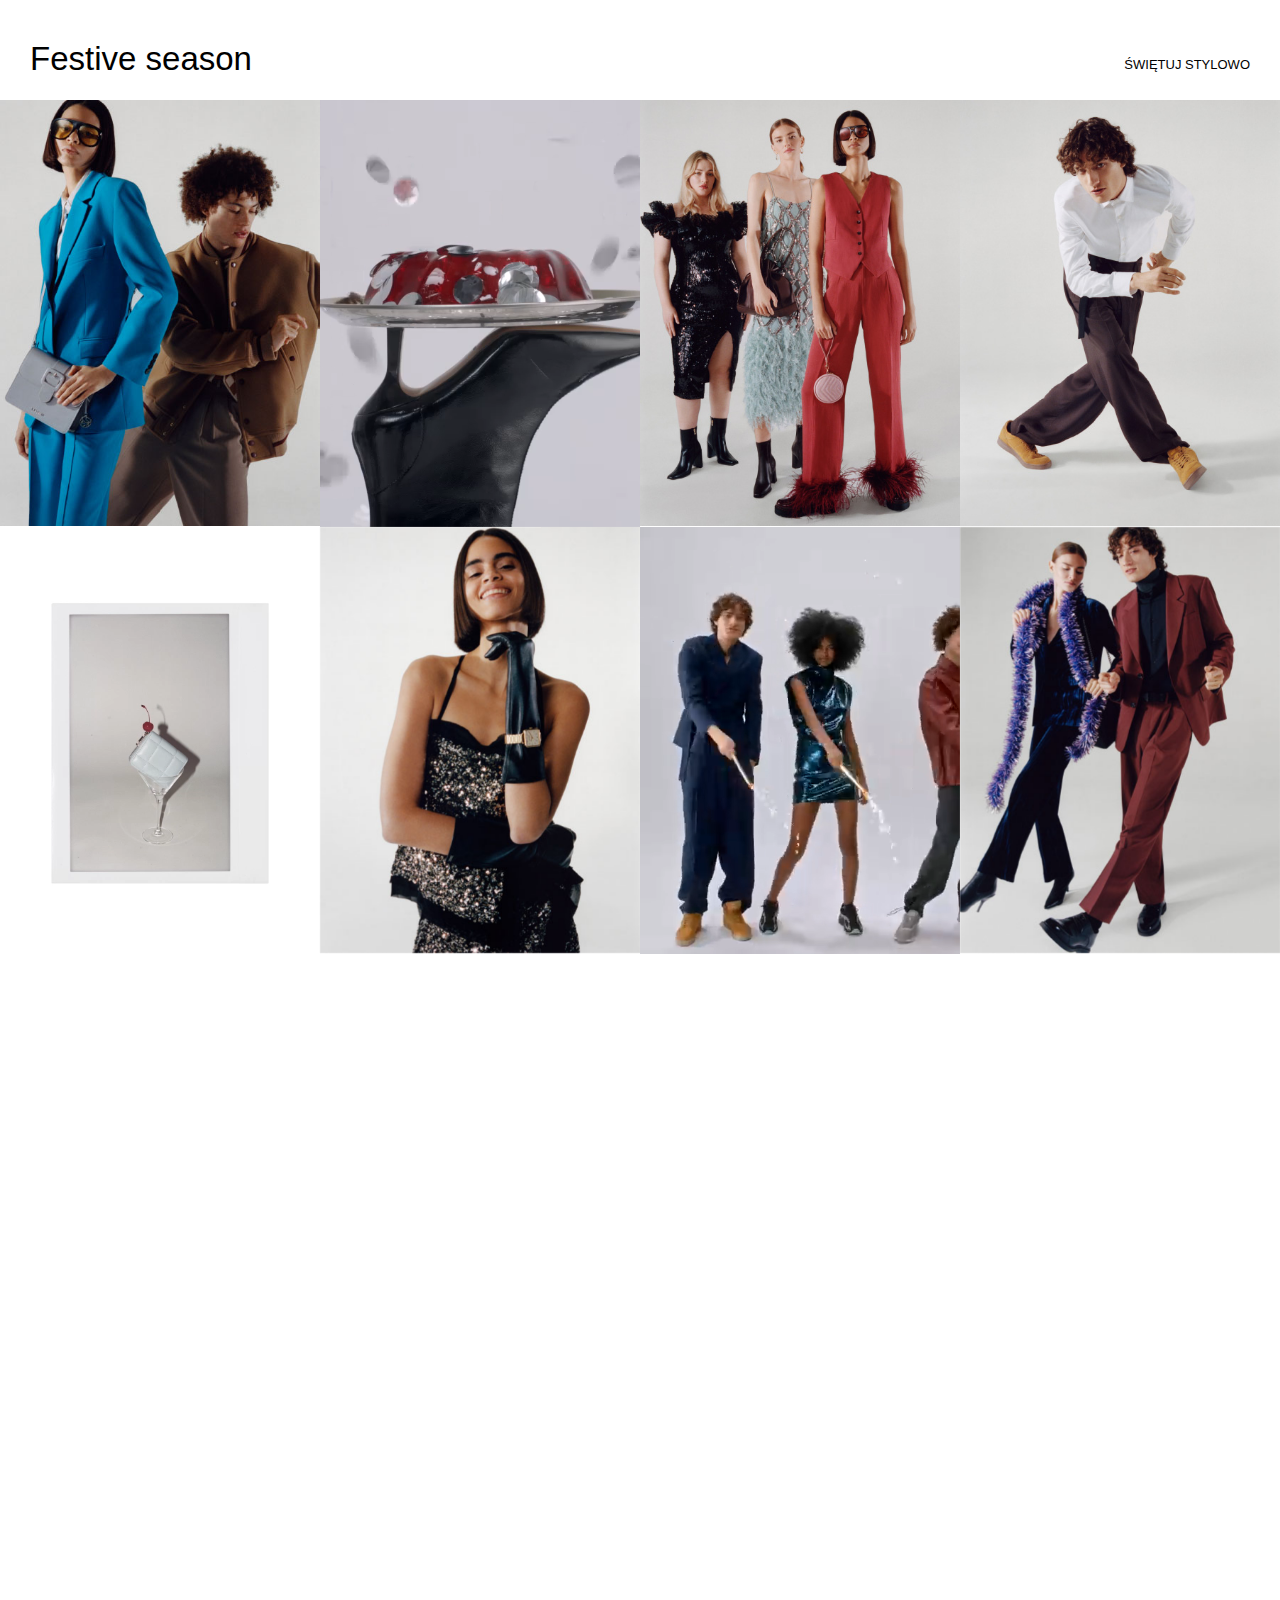
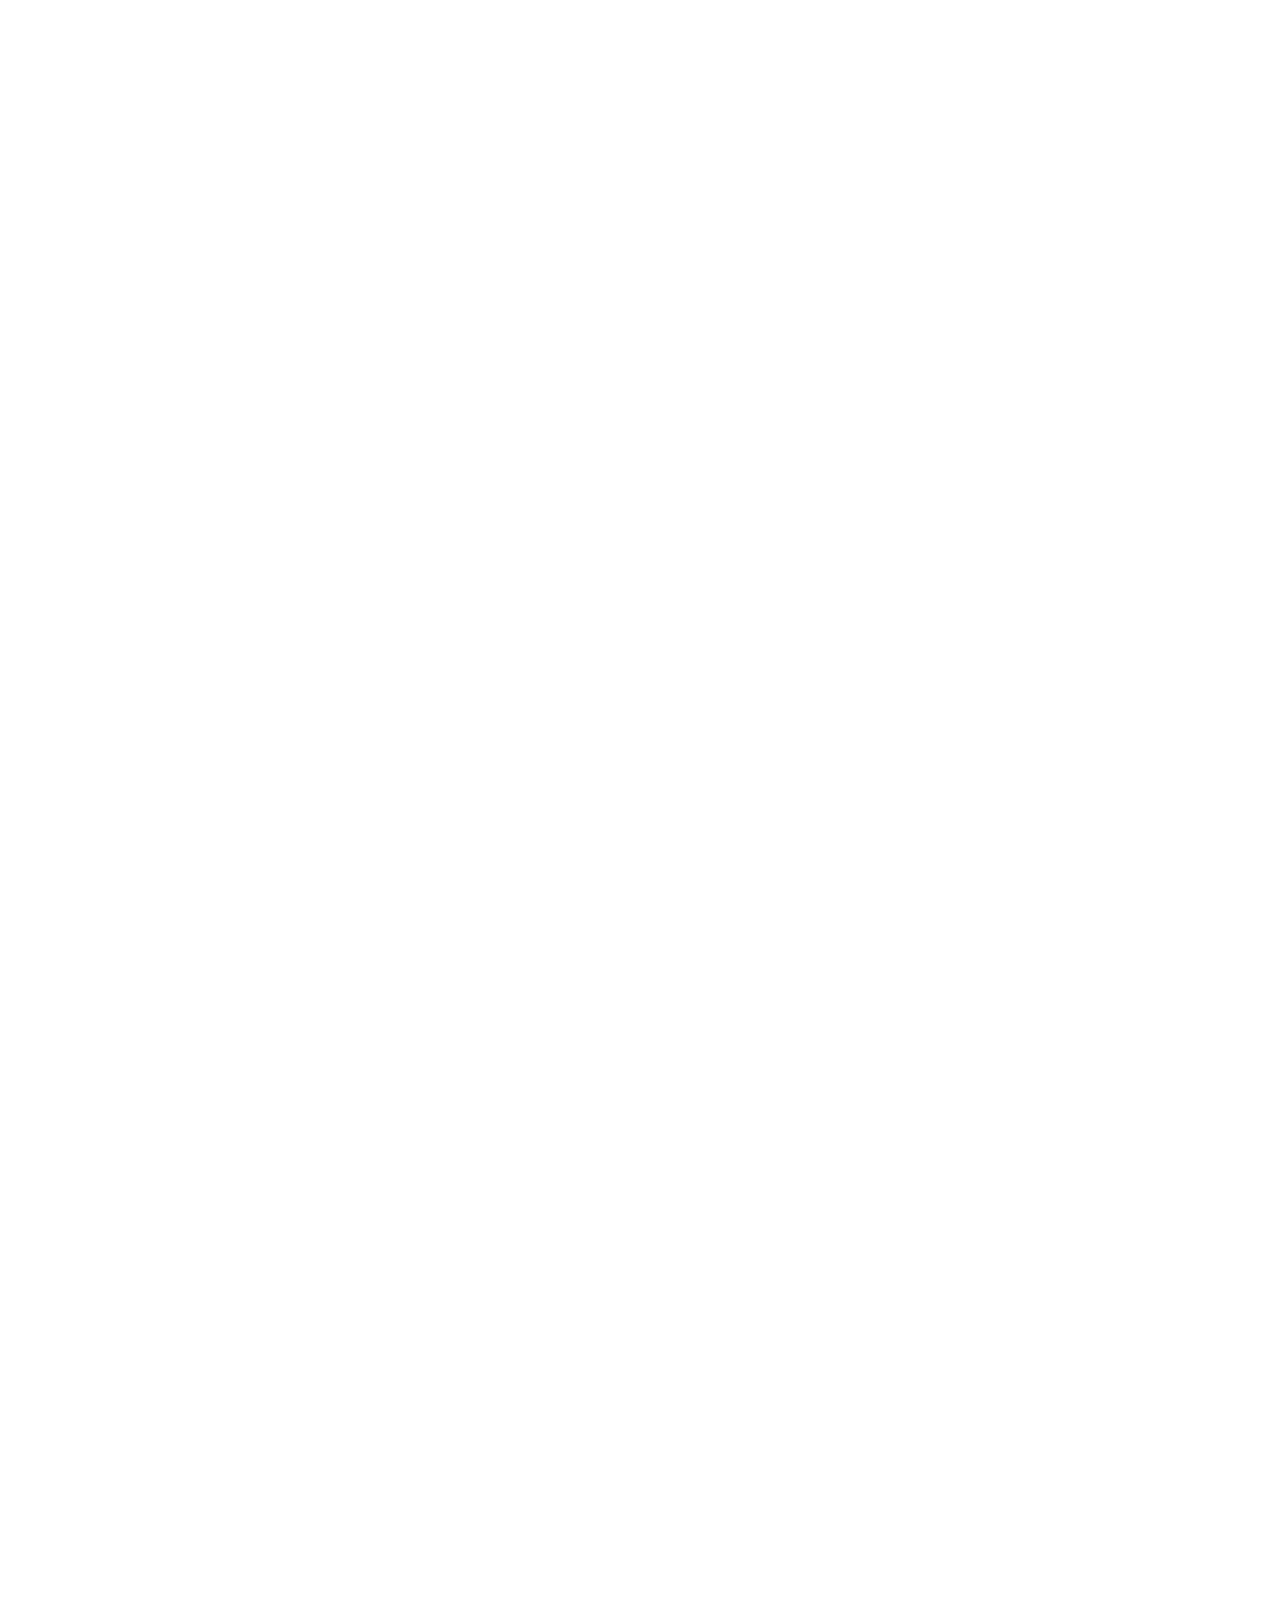
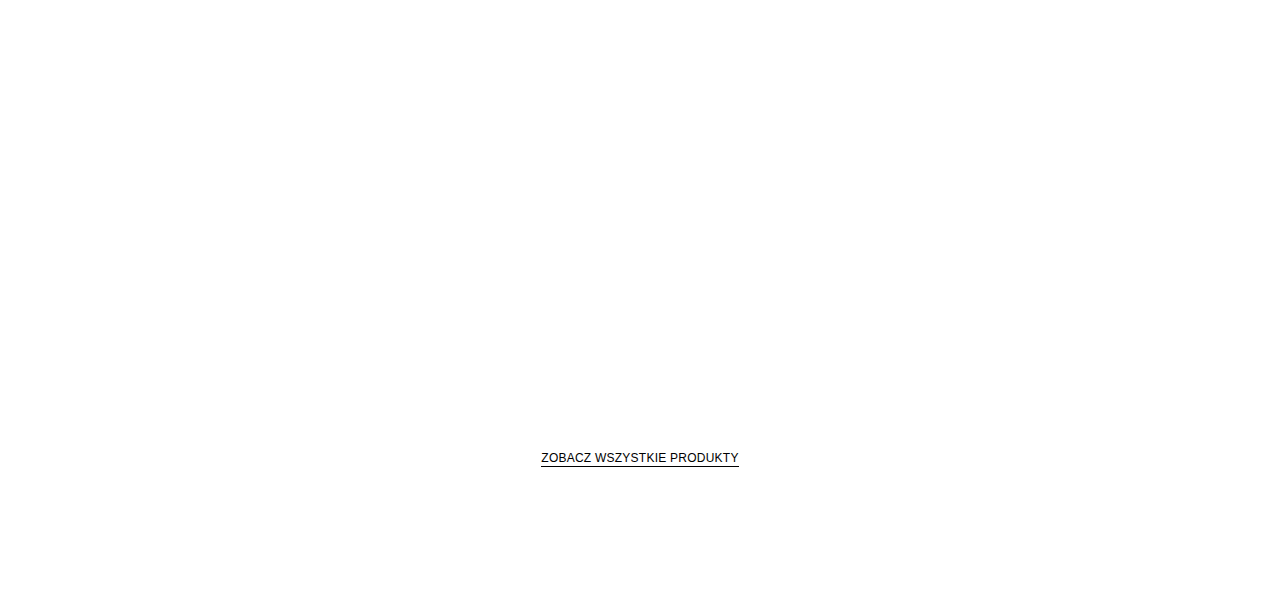
<file: index.html>
<!DOCTYPE html>
<html lang="pl">
  <head>
    <meta charset="UTF-8" />
    <meta name="viewport" content="width=device-width, initial-scale=1.0" />
    <title>CCC LP</title>
    <meta name="description" content="" />
  <link href="index.36d8ff88.css" rel="stylesheet"></head>
  <body>
    <main class="main">
      <section class="grid-gallery">
        <header class="grid-gallery__header">
          <h1 class="grid-gallery__title">Festive season</h1>
          <span class="grid-gallery__subtitle">świętuj stylowo</span>
        </header>

        <!-- 1 -->

        <figure
          class="grid-gallery__item animation-on-scroll animation-on-scroll--js"
          style="--aspect-ratio: 450/600"
        >
          <img
            class="grid-gallery__image grid-gallery__image--js"
            src="images/photo-1.155b430e.jpg"
            alt="Photo"
          />

          <figcaption class="grid-gallery__packshot">
            <a href="https://ccc.eu/pl/festive-season-aw21" class="grid-gallery__item-link">
              <img
                class="grid-gallery__image"
                src="images/packshots-1.c13620cc.gif"
                alt="Photo"
              />

              <div class="grid-gallery__item-header">
                <h2 class="grid-gallery__item-title">świętuj stylowo</h2>
                <span class="grid-gallery__item-cta">zobacz</span>
              </div>
            </a>
          </figcaption>
        </figure>

        <!-- 2 -->

        <figure
          class="grid-gallery__item animation-on-scroll animation-on-scroll--js"
          style="--aspect-ratio: 450/600"
        >
          <div class="video-gallery">
            <video class="video-gallery__video" autoplay loop muted playsinline>
              <source src="video/festive-5.5f089347.mp4" type="video/mp4" />
            </video>
          </div>

          <figcaption class="grid-gallery__packshot">
            <a href="https://ccc.eu/pl/festive-season-aw21" class="grid-gallery__item-link">
              <img
                class="grid-gallery__image"
                src="images/packshots-2.e88d2693.gif"
                alt="Photo"
              />

              <div class="grid-gallery__item-header">
                <h2 class="grid-gallery__item-title">świętuj stylowo</h2>
                <span class="grid-gallery__item-cta">zobacz</span>
              </div>
            </a>
          </figcaption>
        </figure>

        <!-- 3 -->

        <figure
          class="grid-gallery__item animation-on-scroll animation-on-scroll--js"
          style="--aspect-ratio: 450/600"
        >
          <img
            class="grid-gallery__image grid-gallery__image--js"
            src="images/photo-2.69144378.jpg"
            alt="Photo"
            loading="lazy"
          />

          <figcaption class="grid-gallery__packshot animation-on-mobile--js">
            <a href="https://ccc.eu/pl/festive-season-aw21" class="grid-gallery__item-link">
              <img
                class="grid-gallery__image"
                src="images/packshots-1.c13620cc.gif"
                alt="Photo"
              />

              <div class="grid-gallery__item-header">
                <h2 class="grid-gallery__item-title">świętuj stylowo</h2>
                <span class="grid-gallery__item-cta">zobacz</span>
              </div>
            </a>
          </figcaption>
        </figure>

        <!-- 4 -->

        <figure
          class="grid-gallery__item animation-on-scroll animation-on-scroll--js"
          style="--aspect-ratio: 450/600"
        >
          <img
            class="grid-gallery__image grid-gallery__image--js"
            src="images/photo-3.35b5aff9.jpg"
            alt="Photo"
            loading="lazy"
          />

          <figcaption class="grid-gallery__packshot">
            <a href="https://ccc.eu/pl/festive-season-aw21" class="grid-gallery__item-link">
              <img
                class="grid-gallery__image"
                src="images/packshots-2.e88d2693.gif"
                alt="Photo"
              />

              <div class="grid-gallery__item-header">
                <h2 class="grid-gallery__item-title">świętuj stylowo</h2>
                <span class="grid-gallery__item-cta">zobacz</span>
              </div>
            </a>
          </figcaption>
        </figure>

        <!-- 5 -->

        <figure
          class="grid-gallery__item animation-on-scroll animation-on-scroll--js"
          style="--aspect-ratio: 450/600"
        >
          <div class="video-gallery">
            <video class="video-gallery__video" autoplay loop muted playsinline>
              <source
                src="video/festive-gif-1.9b0ea476.mp4"
                type="video/mp4"
              />
            </video>
          </div>

          <figcaption class="grid-gallery__packshot">
            <a href="https://ccc.eu/pl/festive-season-aw21" class="grid-gallery__item-link">
              <img
                class="grid-gallery__image"
                src="images/packshots-1.c13620cc.gif"
                alt="Photo"
              />

              <div class="grid-gallery__item-header">
                <h2 class="grid-gallery__item-title">świętuj stylowo</h2>
                <span class="grid-gallery__item-cta">zobacz</span>
              </div>
            </a>
          </figcaption>
        </figure>

        <!-- 6 -->

        <figure
          class="grid-gallery__item animation-on-scroll animation-on-scroll--js"
          style="--aspect-ratio: 450/600"
        >
          <img
            class="grid-gallery__image grid-gallery__image--js"
            src="images/photo-4.b532ff36.jpg"
            alt="Photo"
            loading="lazy"
          />

          <figcaption class="grid-gallery__packshot animation-on-mobile--js">
            <a href="https://ccc.eu/pl/festive-season-aw21" class="grid-gallery__item-link">
              <img
                class="grid-gallery__image"
                src="images/packshots-2.e88d2693.gif"
                alt="Photo"
              />

              <div class="grid-gallery__item-header">
                <h2 class="grid-gallery__item-title">świętuj stylowo</h2>
                <span class="grid-gallery__item-cta">zobacz</span>
              </div>
            </a>
          </figcaption>
        </figure>

        <!-- 7 -->

        <figure
          class="grid-gallery__item animation-on-scroll animation-on-scroll--js"
          style="--aspect-ratio: 450/600"
        >
          <div class="video-gallery">
            <video class="video-gallery__video" autoplay loop muted playsinline>
              <source src="video/festive-2.3f242c7b.mp4" type="video/mp4" />
            </video>
          </div>

          <figcaption class="grid-gallery__packshot">
            <a href="https://ccc.eu/pl/festive-season-aw21" class="grid-gallery__item-link">
              <img
                class="grid-gallery__image"
                src="images/packshots-1.c13620cc.gif"
                alt="Photo"
              />

              <div class="grid-gallery__item-header">
                <h2 class="grid-gallery__item-title">świętuj stylowo</h2>
                <span class="grid-gallery__item-cta">zobacz</span>
              </div>
            </a>
          </figcaption>
        </figure>

        <!-- 8 -->

        <figure
          class="grid-gallery__item animation-on-scroll animation-on-scroll--js"
          style="--aspect-ratio: 450/600"
        >
          <img
            class="grid-gallery__image grid-gallery__image--js"
            src="images/photo-5.5e3b836f.jpg"
            alt="Photo"
            loading="lazy"
          />

          <figcaption class="grid-gallery__packshot animation-on-mobile--js">
            <a href="https://ccc.eu/pl/festive-season-aw21" class="grid-gallery__item-link">
              <img
                class="grid-gallery__image"
                src="images/packshots-2.e88d2693.gif"
                alt="Photo"
              />

              <div class="grid-gallery__item-header">
                <h2 class="grid-gallery__item-title">świętuj stylowo</h2>
                <span class="grid-gallery__item-cta">zobacz</span>
              </div>
            </a>
          </figcaption>
        </figure>

        <!-- 9 -->

        <figure
          class="grid-gallery__item animation-on-scroll animation-on-scroll--js"
          style="--aspect-ratio: 450/600"
        >
          <div class="video-gallery">
            <video class="video-gallery__video" autoplay loop muted playsinline>
              <source src="video/festive-3.ea651704.mp4" type="video/mp4" />
            </video>
          </div>

          <figcaption class="grid-gallery__packshot">
            <a href="https://ccc.eu/pl/festive-season-aw21" class="grid-gallery__item-link">
              <img
                class="grid-gallery__image"
                src="images/packshots-1.c13620cc.gif"
                alt="Photo"
              />

              <div class="grid-gallery__item-header">
                <h2 class="grid-gallery__item-title">świętuj stylowo</h2>
                <span class="grid-gallery__item-cta">zobacz</span>
              </div>
            </a>
          </figcaption>
        </figure>

        <!-- 10 -->

        <figure
          class="grid-gallery__item animation-on-scroll animation-on-scroll--js"
          style="--aspect-ratio: 450/600"
        >
          <img
            class="grid-gallery__image grid-gallery__image--js"
            src="images/photo-6.bf388802.jpg"
            alt="Photo"
            loading="lazy"
          />

          <figcaption class="grid-gallery__packshot animation-on-mobile--js">
            <a href="https://ccc.eu/pl/festive-season-aw21" class="grid-gallery__item-link">
              <img
                class="grid-gallery__image"
                src="images/packshots-2.e88d2693.gif"
                alt="Photo"
              />

              <div class="grid-gallery__item-header">
                <h2 class="grid-gallery__item-title">świętuj stylowo</h2>
                <span class="grid-gallery__item-cta">zobacz</span>
              </div>
            </a>
          </figcaption>
        </figure>

        <!-- 11 -->

        <figure
          class="grid-gallery__item animation-on-scroll animation-on-scroll--js"
          style="--aspect-ratio: 450/600"
        >
          <div class="video-gallery">
            <video class="video-gallery__video" autoplay loop muted playsinline>
              <source
                src="video/festive-gif-3.fb59281e.mp4"
                type="video/mp4"
              />
            </video>
          </div>

          <figcaption class="grid-gallery__packshot">
            <a href="https://ccc.eu/pl/festive-season-aw21" class="grid-gallery__item-link">
              <img
                class="grid-gallery__image"
                src="images/packshots-1.c13620cc.gif"
                alt="Photo"
              />

              <div class="grid-gallery__item-header">
                <h2 class="grid-gallery__item-title">świętuj stylowo</h2>
                <span class="grid-gallery__item-cta">zobacz</span>
              </div>
            </a>
          </figcaption>
        </figure>

        <!-- 12 -->

        <figure
          class="grid-gallery__item animation-on-scroll animation-on-scroll--js"
          style="--aspect-ratio: 450/600"
        >
          <img
            class="grid-gallery__image grid-gallery__image--js"
            src="images/photo-7.38cfa1c9.jpg"
            alt="Photo"
            loading="lazy"
          />

          <figcaption class="grid-gallery__packshot animation-on-mobile--js">
            <a href="https://ccc.eu/pl/festive-season-aw21" class="grid-gallery__item-link">
              <img
                class="grid-gallery__image"
                src="images/packshots-2.e88d2693.gif"
                alt="Photo"
              />

              <div class="grid-gallery__item-header">
                <h2 class="grid-gallery__item-title">świętuj stylowo</h2>
                <span class="grid-gallery__item-cta">zobacz</span>
              </div>
            </a>
          </figcaption>
        </figure>

        <!-- 13 -->

        <figure
          class="grid-gallery__item animation-on-scroll animation-on-scroll--js"
          style="--aspect-ratio: 450/600"
        >
          <img
            class="grid-gallery__image grid-gallery__image--js"
            src="images/photo-8.9268fd02.jpg"
            alt="Photo"
            loading="lazy"
          />

          <figcaption class="grid-gallery__packshot">
            <a href="https://ccc.eu/pl/festive-season-aw21" class="grid-gallery__item-link">
              <img
                class="grid-gallery__image"
                src="images/packshots-1.c13620cc.gif"
                alt="Photo"
              />

              <div class="grid-gallery__item-header">
                <h2 class="grid-gallery__item-title">świętuj stylowo</h2>
                <span class="grid-gallery__item-cta">zobacz</span>
              </div>
            </a>
          </figcaption>
        </figure>

        <!-- 14 -->

        <figure
          class="grid-gallery__item animation-on-scroll animation-on-scroll--js"
          style="--aspect-ratio: 450/600"
        >
          <div class="video-gallery">
            <video class="video-gallery__video" autoplay loop muted playsinline>
              <source
                src="video/festive-gif-2.e3fbdd75.mp4"
                type="video/mp4"
              />
            </video>
          </div>

          <figcaption class="grid-gallery__packshot">
            <a href="https://ccc.eu/pl/festive-season-aw21" class="grid-gallery__item-link">
              <img
                class="grid-gallery__image"
                src="images/packshots-2.e88d2693.gif"
                alt="Photo"
              />

              <div class="grid-gallery__item-header">
                <h2 class="grid-gallery__item-title">świętuj stylowo</h2>
                <span class="grid-gallery__item-cta">zobacz</span>
              </div>
            </a>
          </figcaption>
        </figure>

        <!-- 15 -->

        <figure
          class="grid-gallery__item animation-on-scroll animation-on-scroll--js"
          style="--aspect-ratio: 450/600"
        >
          <img
            class="grid-gallery__image grid-gallery__image--js"
            src="images/photo-9.d165decb.jpg"
            alt="Photo"
            loading="lazy"
          />

          <figcaption class="grid-gallery__packshot animation-on-mobile--js">
            <a href="https://ccc.eu/pl/festive-season-aw21" class="grid-gallery__item-link">
              <img
                class="grid-gallery__image"
                src="images/packshots-1.c13620cc.gif"
                alt="Photo"
              />

              <div class="grid-gallery__item-header">
                <h2 class="grid-gallery__item-title">świętuj stylowo</h2>
                <span class="grid-gallery__item-cta">zobacz</span>
              </div>
            </a>
          </figcaption>
        </figure>

        <!-- 16 -->

        <figure
          class="grid-gallery__item animation-on-scroll animation-on-scroll--js"
          style="--aspect-ratio: 450/600"
        >
          <div class="video-gallery">
            <video class="video-gallery__video" autoplay loop muted playsinline>
              <source src="video/festive-4.526dc702.mp4" type="video/mp4" />
            </video>
          </div>

          <figcaption class="grid-gallery__packshot">
            <a href="https://ccc.eu/pl/festive-season-aw21" class="grid-gallery__item-link">
              <img
                class="grid-gallery__image"
                src="images/packshots-1.c13620cc.gif"
                alt="Photo"
              />

              <div class="grid-gallery__item-header">
                <h2 class="grid-gallery__item-title">świętuj stylowo</h2>
                <span class="grid-gallery__item-cta">zobacz</span>
              </div>
            </a>
          </figcaption>
        </figure>

        <!-- 17 -->

        <figure
          class="grid-gallery__item animation-on-scroll animation-on-scroll--js"
          style="--aspect-ratio: 450/600"
        >
          <img
            class="grid-gallery__image grid-gallery__image--js"
            src="images/photo-10.bde8e0dd.jpg"
            alt="Photo"
            loading="lazy"
          />

          <figcaption class="grid-gallery__packshot">
            <a href="https://ccc.eu/pl/festive-season-aw21" class="grid-gallery__item-link">
              <img
                class="grid-gallery__image"
                src="images/packshots-2.e88d2693.gif"
                alt="Photo"
              />

              <div class="grid-gallery__item-header">
                <h2 class="grid-gallery__item-title">świętuj stylowo</h2>
                <span class="grid-gallery__item-cta">zobacz</span>
              </div>
            </a>
          </figcaption>
        </figure>

        <!-- 18 -->

        <figure
          class="grid-gallery__item animation-on-scroll animation-on-scroll--js"
          style="--aspect-ratio: 450/600"
        >
          <div class="video-gallery">
            <video class="video-gallery__video" autoplay loop muted playsinline>
              <source src="video/festive-1.a0f3965d.mp4" type="video/mp4" />
            </video>
          </div>

          <figcaption class="grid-gallery__packshot">
            <a href="https://ccc.eu/pl/festive-season-aw21" class="grid-gallery__item-link">
              <img
                class="grid-gallery__image"
                src="images/packshots-1.c13620cc.gif"
                alt="Photo"
              />

              <div class="grid-gallery__item-header">
                <h2 class="grid-gallery__item-title">świętuj stylowo</h2>
                <span class="grid-gallery__item-cta">zobacz</span>
              </div>
            </a>
          </figcaption>
        </figure>

        <!-- 19 -->

        <figure
          class="grid-gallery__item animation-on-scroll animation-on-scroll--js"
          style="--aspect-ratio: 450/600"
        >
          <img
            class="grid-gallery__image grid-gallery__image--js"
            src="images/photo-11.df78501b.jpg"
            alt="Photo"
            loading="lazy"
          />

          <figcaption class="grid-gallery__packshot animation-on-mobile--js">
            <a href="https://ccc.eu/pl/festive-season-aw21" class="grid-gallery__item-link">
              <img
                class="grid-gallery__image"
                src="images/packshots-2.e88d2693.gif"
                alt="Photo"
              />

              <div class="grid-gallery__item-header">
                <h2 class="grid-gallery__item-title">świętuj stylowo</h2>
                <span class="grid-gallery__item-cta">zobacz</span>
              </div>
            </a>
          </figcaption>
        </figure>

        <!-- 20 -->

        <figure
          class="grid-gallery__item animation-on-scroll animation-on-scroll--js"
          style="--aspect-ratio: 450/600"
        >
          <div class="video-gallery">
            <video class="video-gallery__video" autoplay loop muted playsinline>
              <source
                src="video/festive-gif-4.5553f98d.mp4"
                type="video/mp4"
              />
            </video>
          </div>
          <figcaption class="grid-gallery__packshot">
            <a href="https://ccc.eu/pl/festive-season-aw21" class="grid-gallery__item-link">
              <img
                class="grid-gallery__image"
                src="images/packshots-1.c13620cc.gif"
                alt="Photo"
              />

              <div class="grid-gallery__item-header">
                <h2 class="grid-gallery__item-title">świętuj stylowo</h2>
                <span class="grid-gallery__item-cta">zobacz</span>
              </div>
            </a>
          </figcaption>
        </figure>

        <!-- 21 -->

        <figure
          class="grid-gallery__item animation-on-scroll animation-on-scroll--js"
          style="--aspect-ratio: 450/600"
        >
          <img
            class="grid-gallery__image grid-gallery__image--js"
            src="images/photo-12.d1736391.jpg"
            alt="Photo"
            loading="lazy"
          />
          <figcaption class="grid-gallery__packshot">
            <a href="https://ccc.eu/pl/festive-season-aw21" class="grid-gallery__item-link">
              <img
                class="grid-gallery__image"
                src="images/packshots-1.c13620cc.gif"
                alt="Photo"
              />

              <div class="grid-gallery__item-header">
                <h2 class="grid-gallery__item-title">świętuj stylowo</h2>
                <span class="grid-gallery__item-cta">zobacz</span>
              </div>
            </a>
          </figcaption>
        </figure>

        <!-- 22 -->

        <figure
          class="grid-gallery__item animation-on-scroll animation-on-scroll--js"
          style="--aspect-ratio: 450/600"
        >
          <div class="video-gallery">
            <video class="video-gallery__video" autoplay loop muted playsinline>
              <source
                src="video/festive-gif-5.8314a3aa.mp4"
                type="video/mp4"
              />
            </video>
          </div>
          <figcaption class="grid-gallery__packshot">
            <a href="https://ccc.eu/pl/festive-season-aw21" class="grid-gallery__item-link">
              <img
                class="grid-gallery__image"
                src="images/packshots-1.c13620cc.gif"
                alt="Photo"
              />

              <div class="grid-gallery__item-header">
                <h2 class="grid-gallery__item-title">świętuj stylowo</h2>
                <span class="grid-gallery__item-cta">zobacz</span>
              </div>
            </a>
          </figcaption>
        </figure>

        <!-- 23 -->

        <figure
          class="grid-gallery__item animation-on-scroll animation-on-scroll--js"
          style="--aspect-ratio: 450/600"
        >
          <img
            class="grid-gallery__image grid-gallery__image--js"
            src="images/photo-13.a709b394.jpg"
            alt="Photo"
            loading="lazy"
          />

          <figcaption class="grid-gallery__packshot animation-on-mobile--js">
            <a href="https://ccc.eu/pl/festive-season-aw21" class="grid-gallery__item-link">
              <img
                class="grid-gallery__image"
                src="images/packshots-2.e88d2693.gif"
                alt="Photo"
              />

              <div class="grid-gallery__item-header">
                <h2 class="grid-gallery__item-title">świętuj stylowo</h2>
                <span class="grid-gallery__item-cta">zobacz</span>
              </div>
            </a>
          </figcaption>
        </figure>

        <!-- 24 -->

        <figure
          class="grid-gallery__item animation-on-scroll animation-on-scroll--js"
          style="--aspect-ratio: 450/600"
        >
          <div class="video-gallery">
            <video class="video-gallery__video" autoplay loop muted playsinline>
              <source src="video/festive-5.5f089347.mp4" type="video/mp4" />
            </video>
          </div>

          <figcaption class="grid-gallery__packshot">
            <a href="https://ccc.eu/pl/festive-season-aw21" class="grid-gallery__item-link">
              <img
                class="grid-gallery__image"
                src="images/packshots-1.c13620cc.gif"
                alt="Photo"
              />

              <div class="grid-gallery__item-header">
                <h2 class="grid-gallery__item-title">świętuj stylowo</h2>
                <span class="grid-gallery__item-cta">zobacz</span>
              </div>
            </a>
          </figcaption>
        </figure>

        <!-- last -->

        <figure
          class="
            grid-gallery__item grid-gallery__item--last
            animation-on-scroll animation-on-scroll--js
          "
          style="--aspect-ratio: 1350/1012"
        >
        <a href="https://ccc.eu/pl/festive-season-aw21" class="grid-gallery__item-link">
          <picture>
            <source
              srcset="images/photo-14-l.16219c04.jpg"
              media="(min-width: 1440px)"
            />
            <source
              srcset="images/photo-14-m.a63bbdb6.jpg"
              media="(min-width: 455px)"
            />
            <img
              class="grid-gallery__image grid-gallery__image--js"
              src="images/photo-14-xs.84e4a2c3.jpg"
              alt="Photo"
              loading="lazy"
            />
          </picture>
          </a>
        </figure>
      </section>
      <footer class="button">
        <a class="button__link-underlined" href="https://ccc.eu/pl/festive-season-aw21"
          >Zobacz wszystkie produkty</a
        >
      </footer>
    </main>
  <script defer src="js/index.36d8ff88.js"></script><script defer src="js/scroll.36d8ff88.js"></script></body>
</html>
</file>
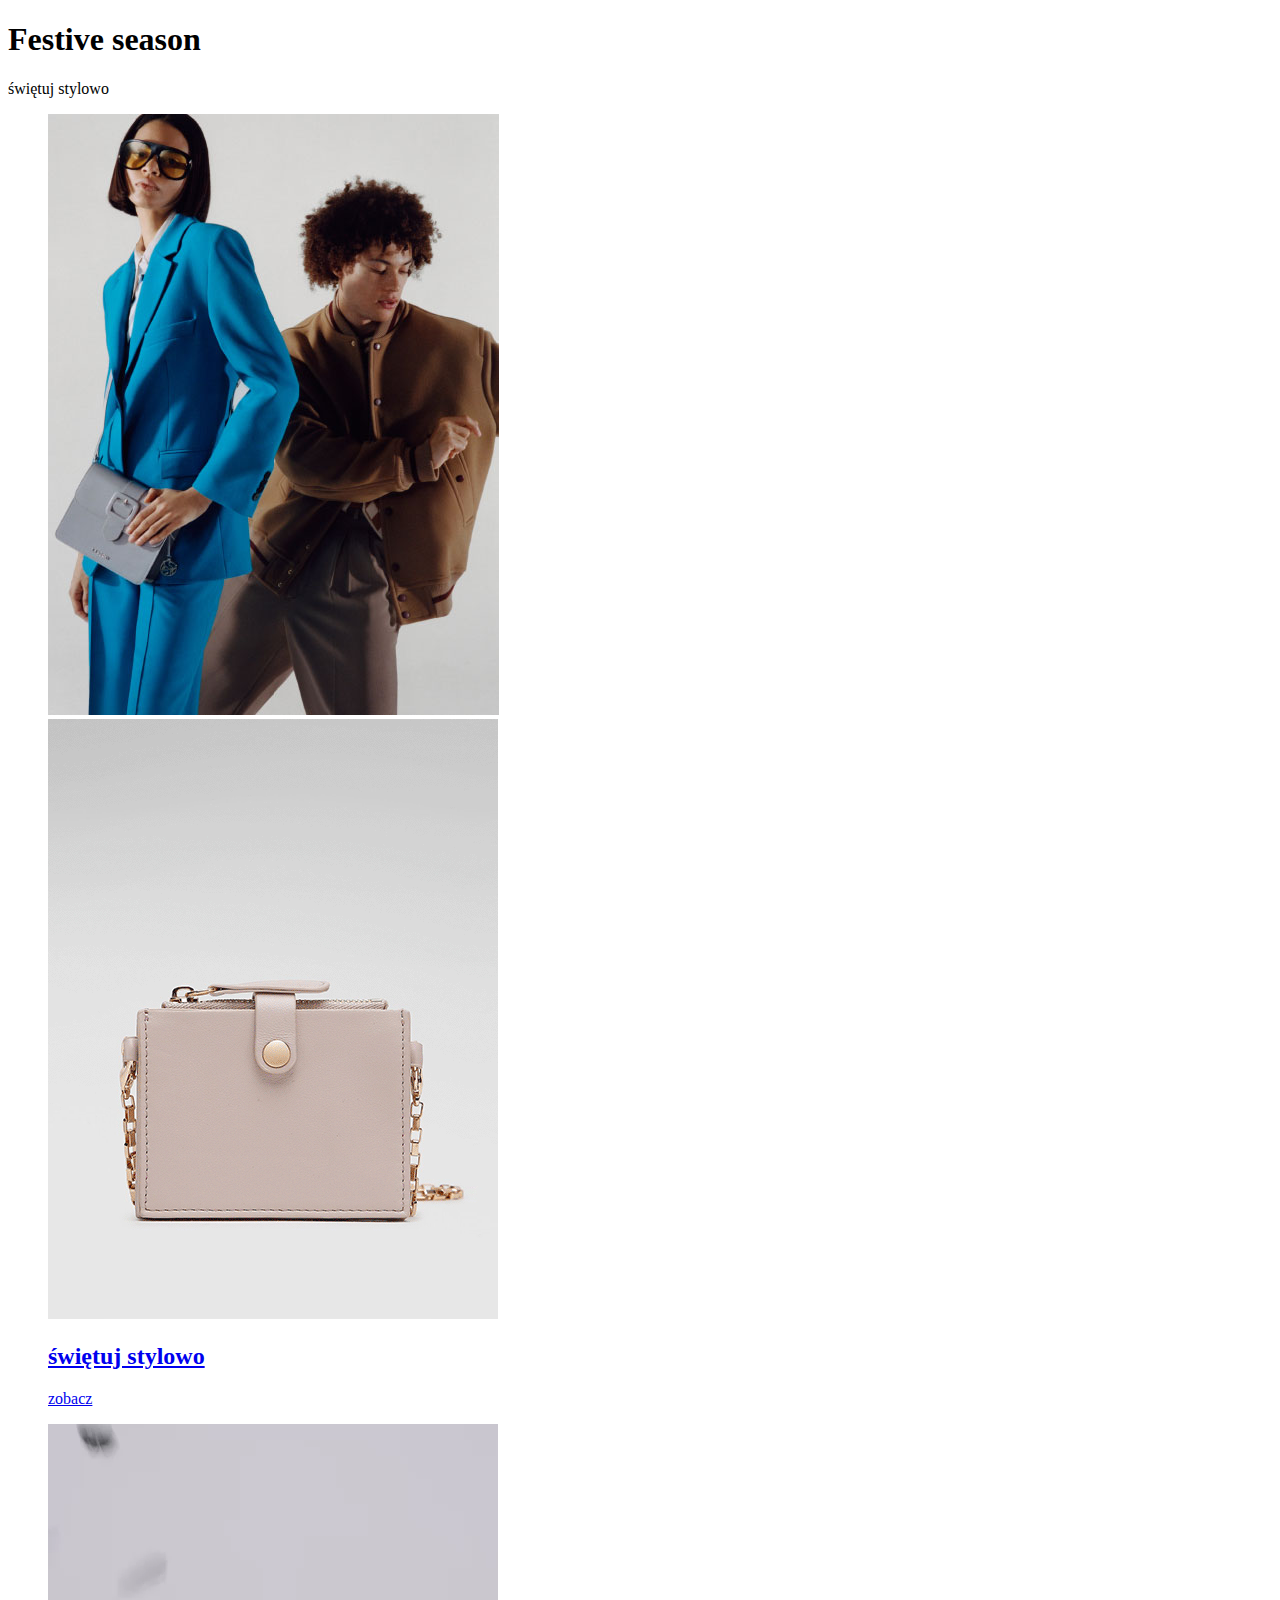
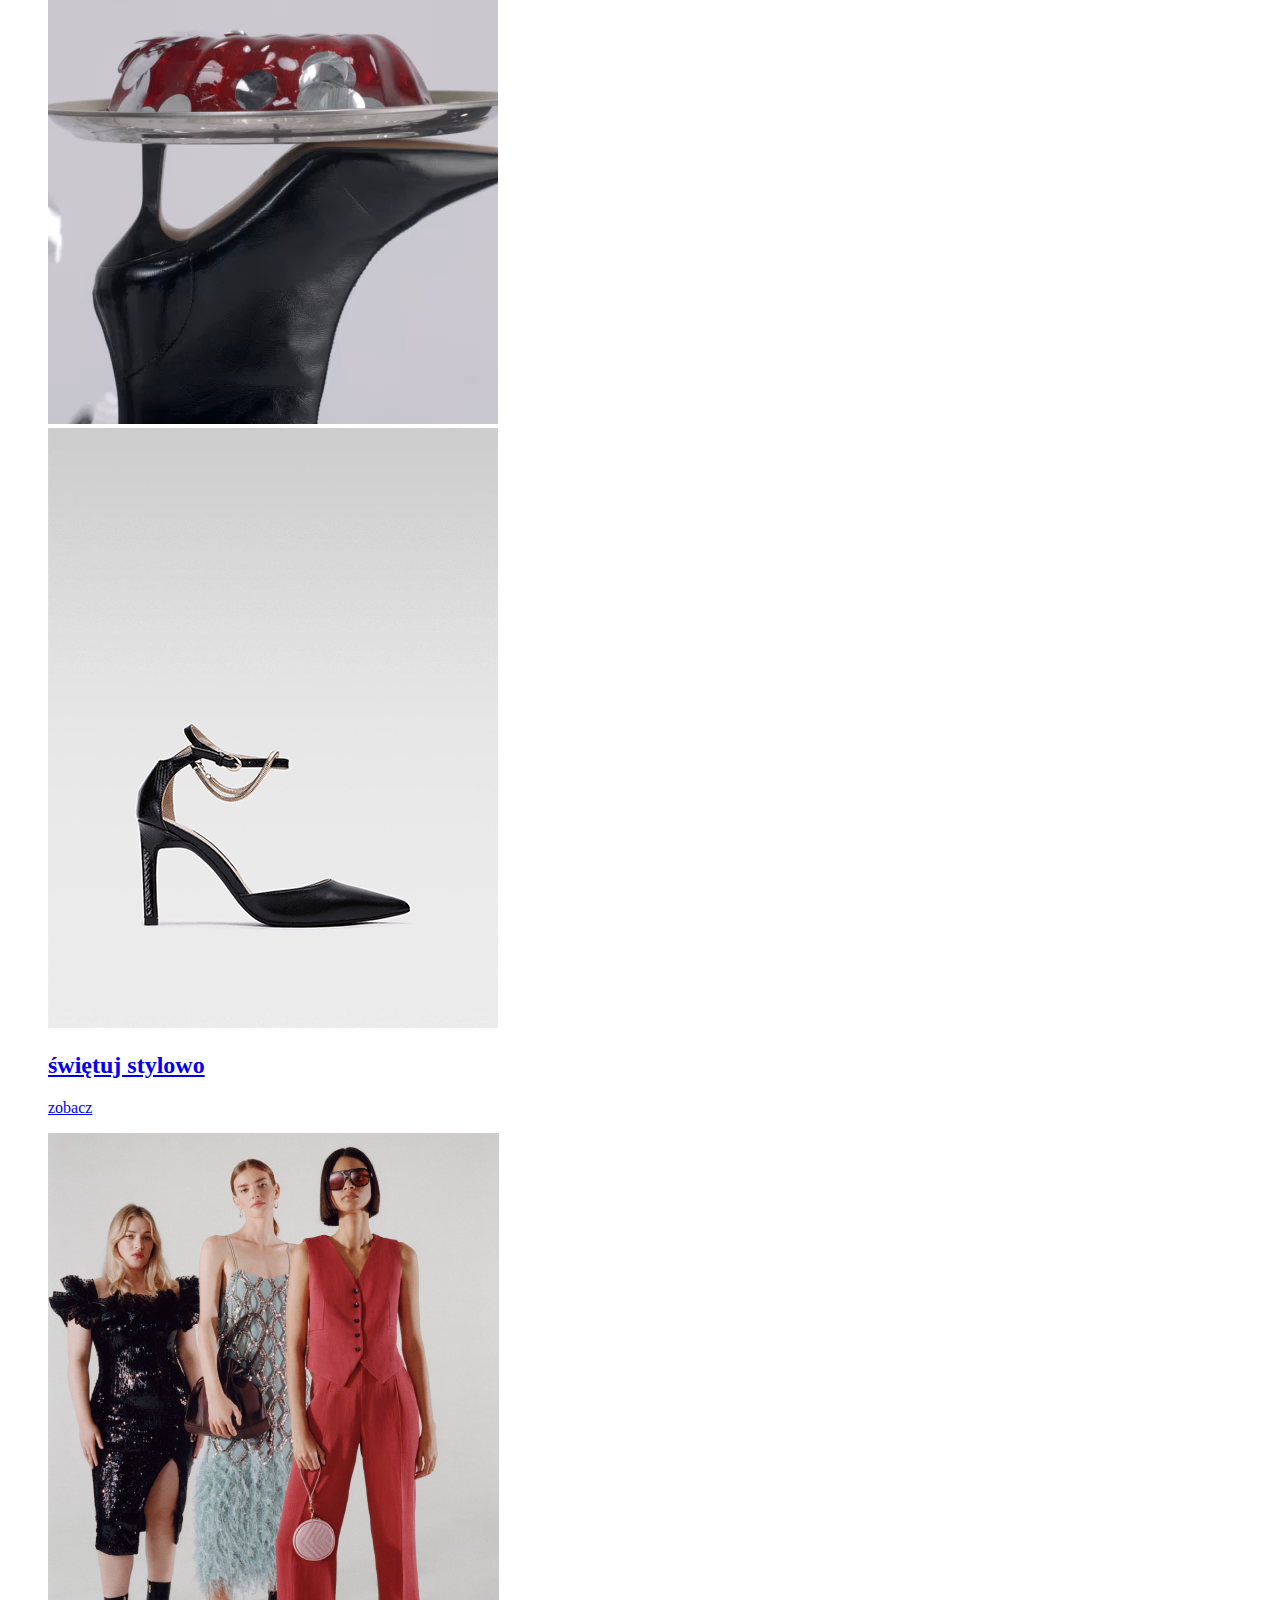
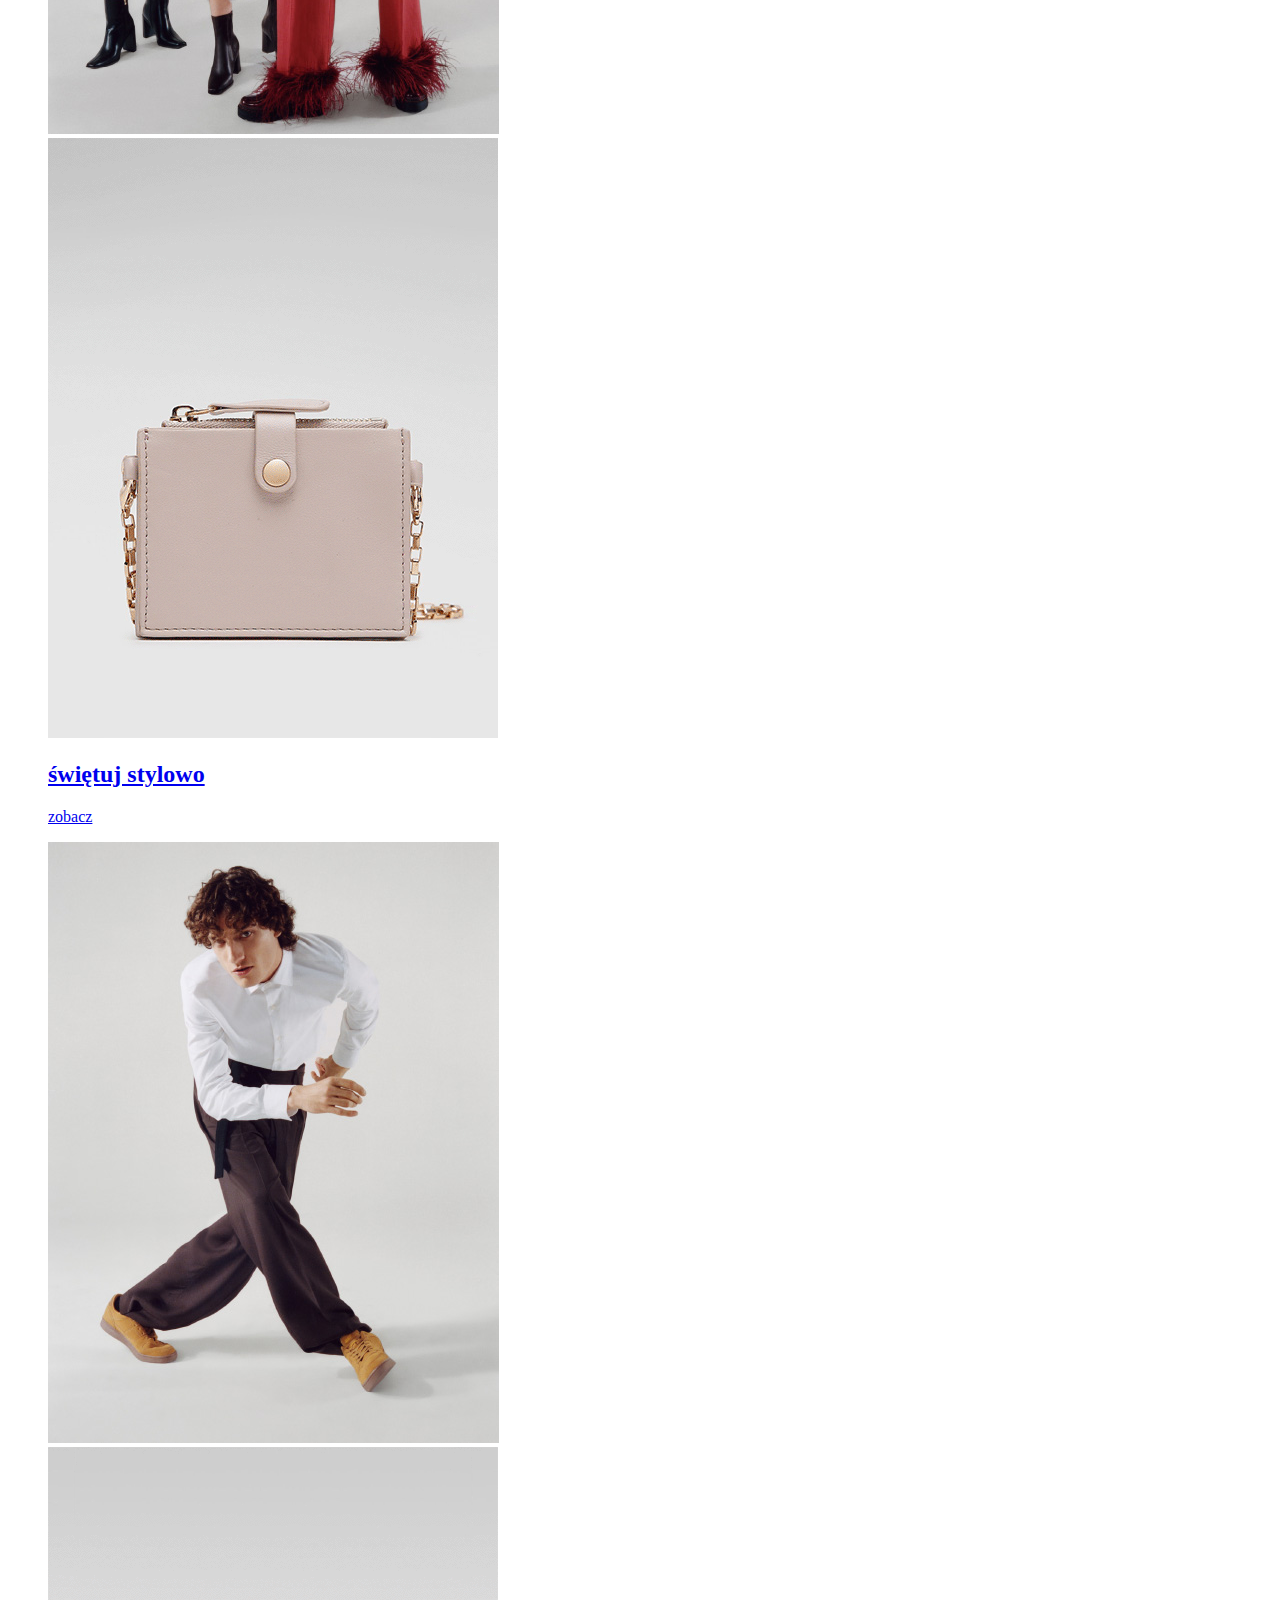
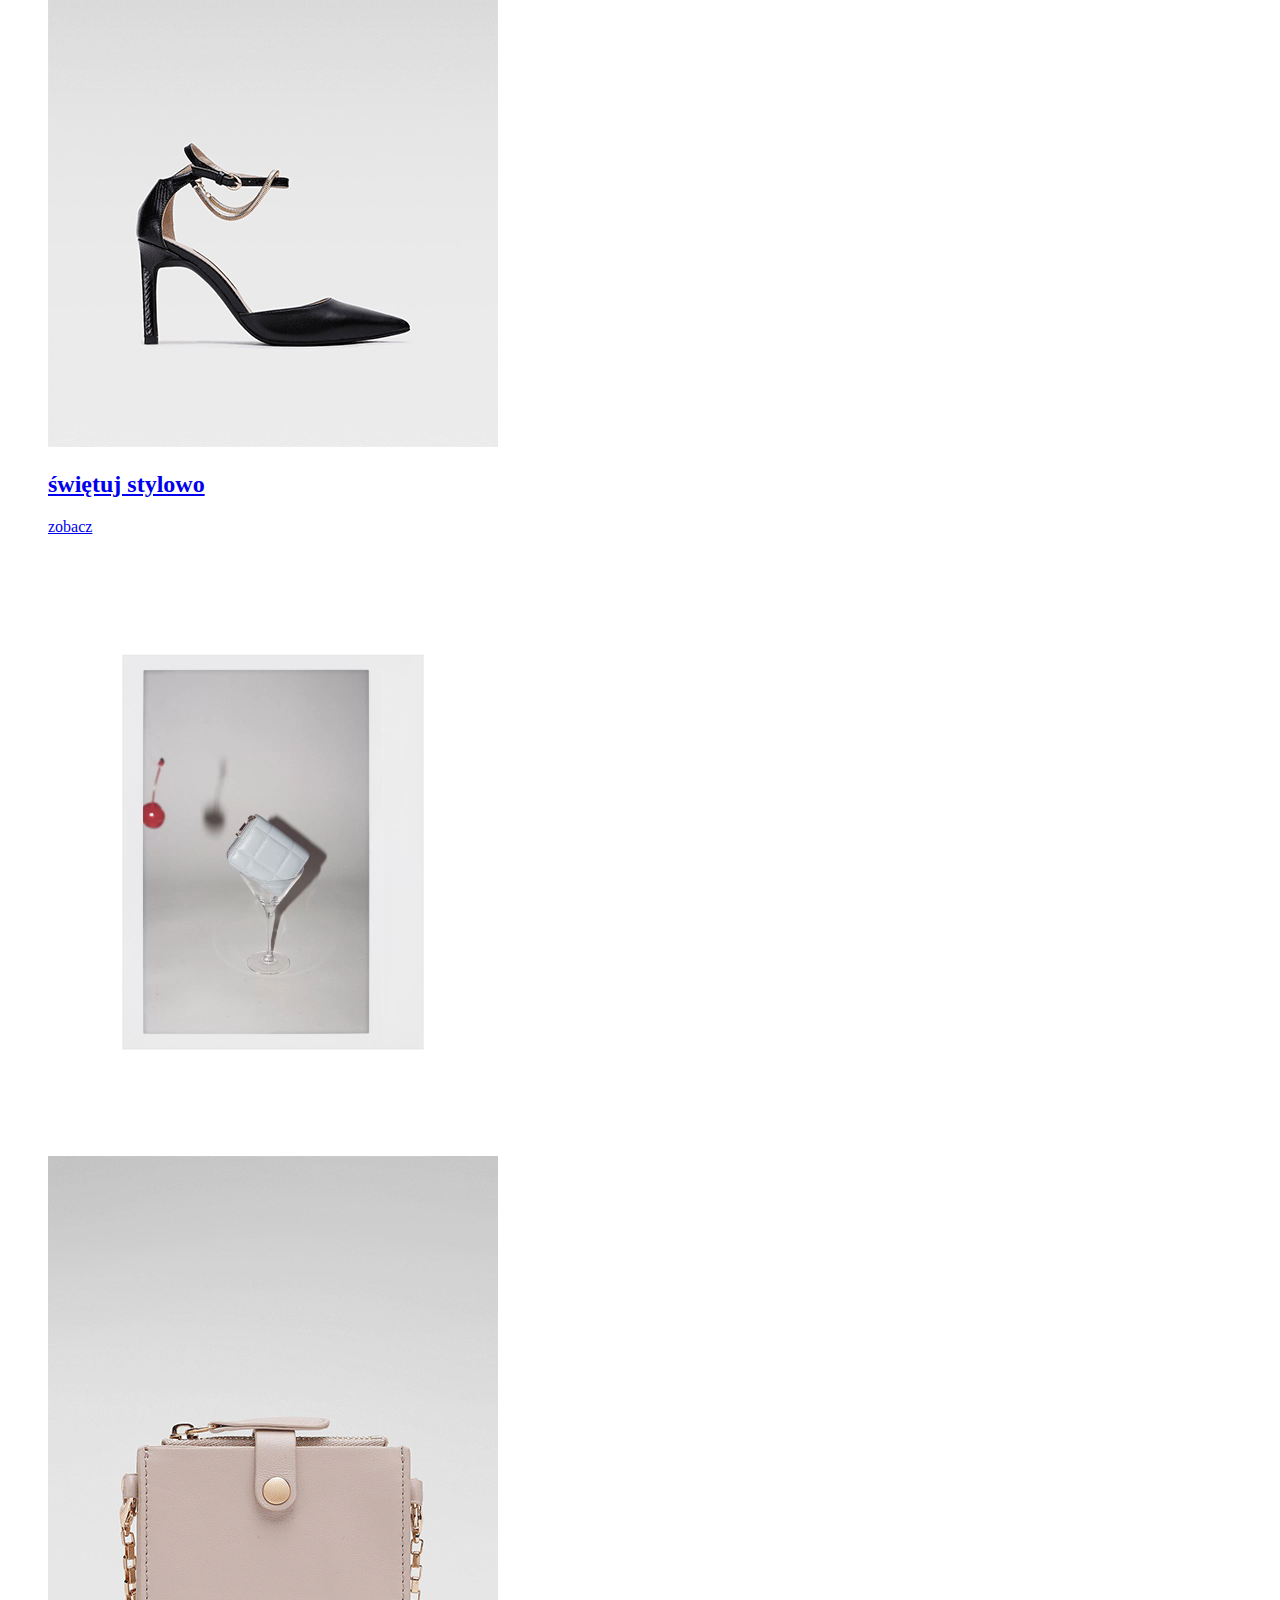
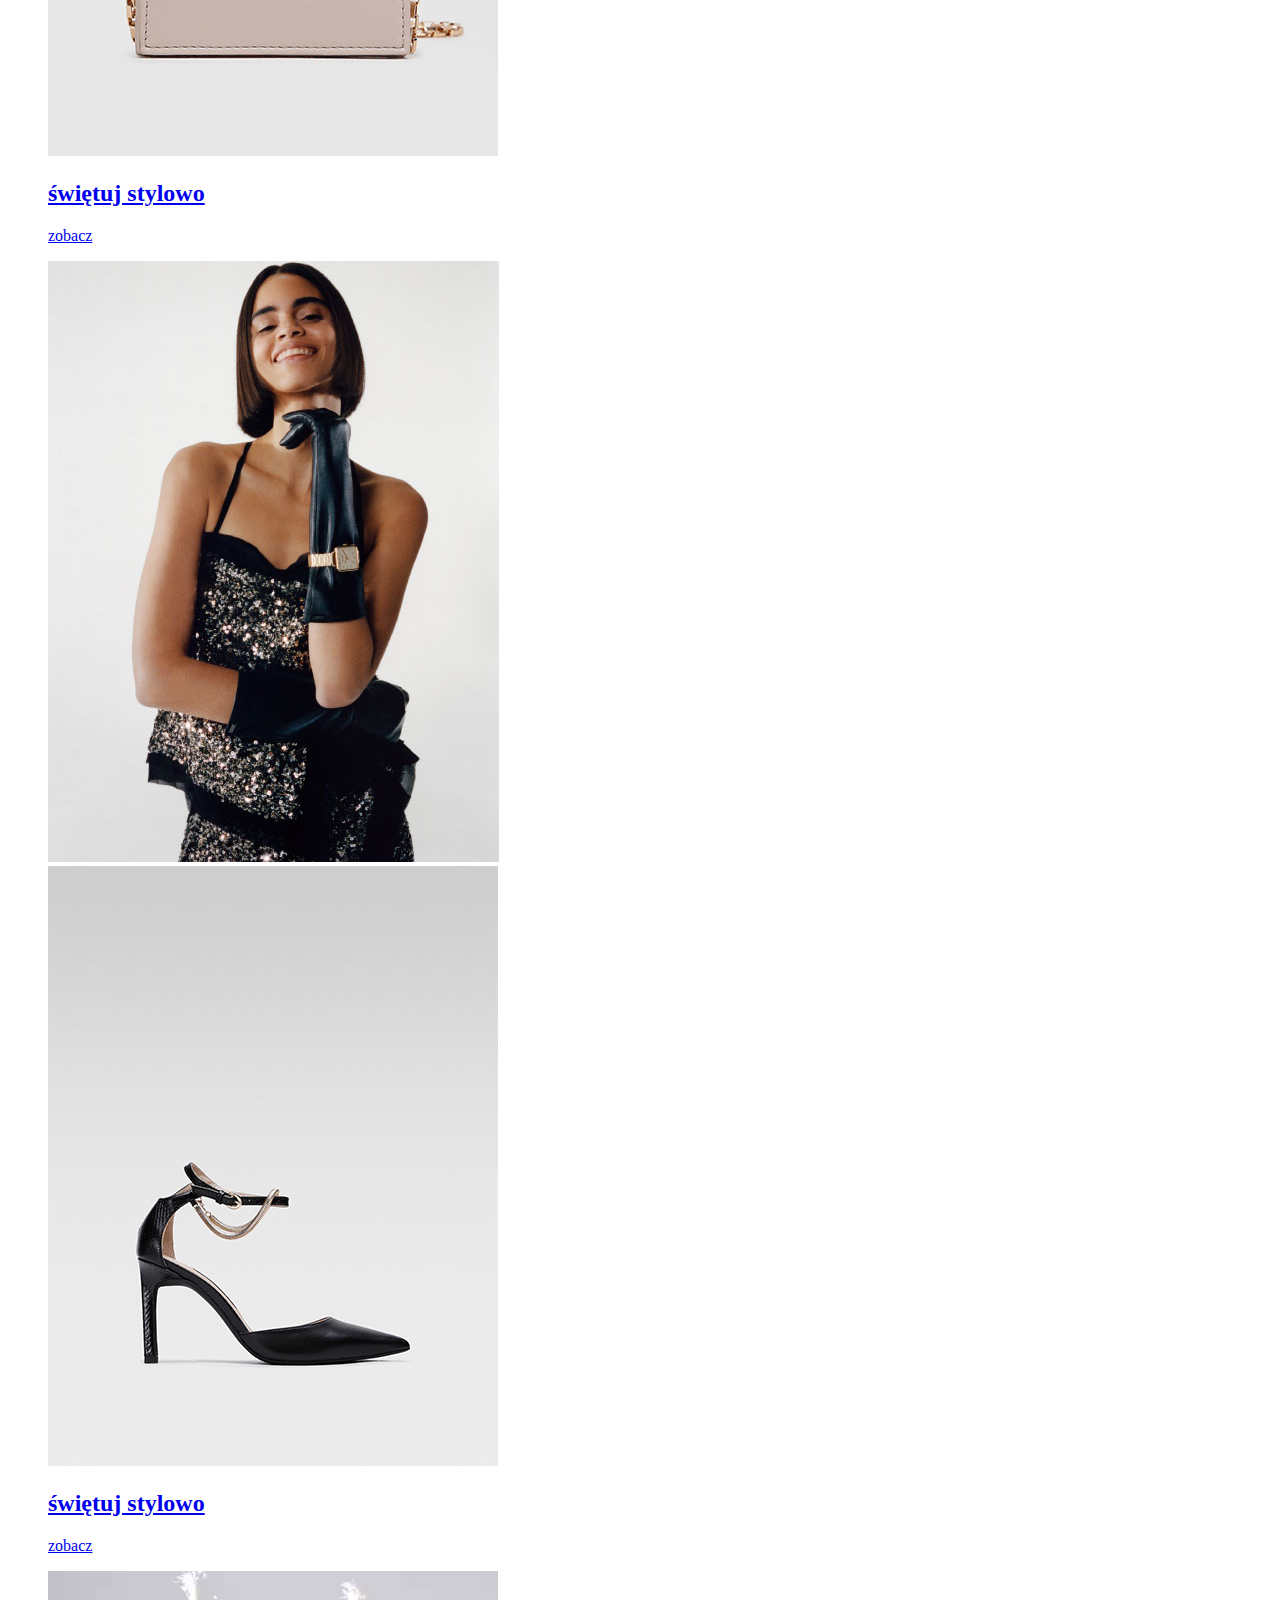
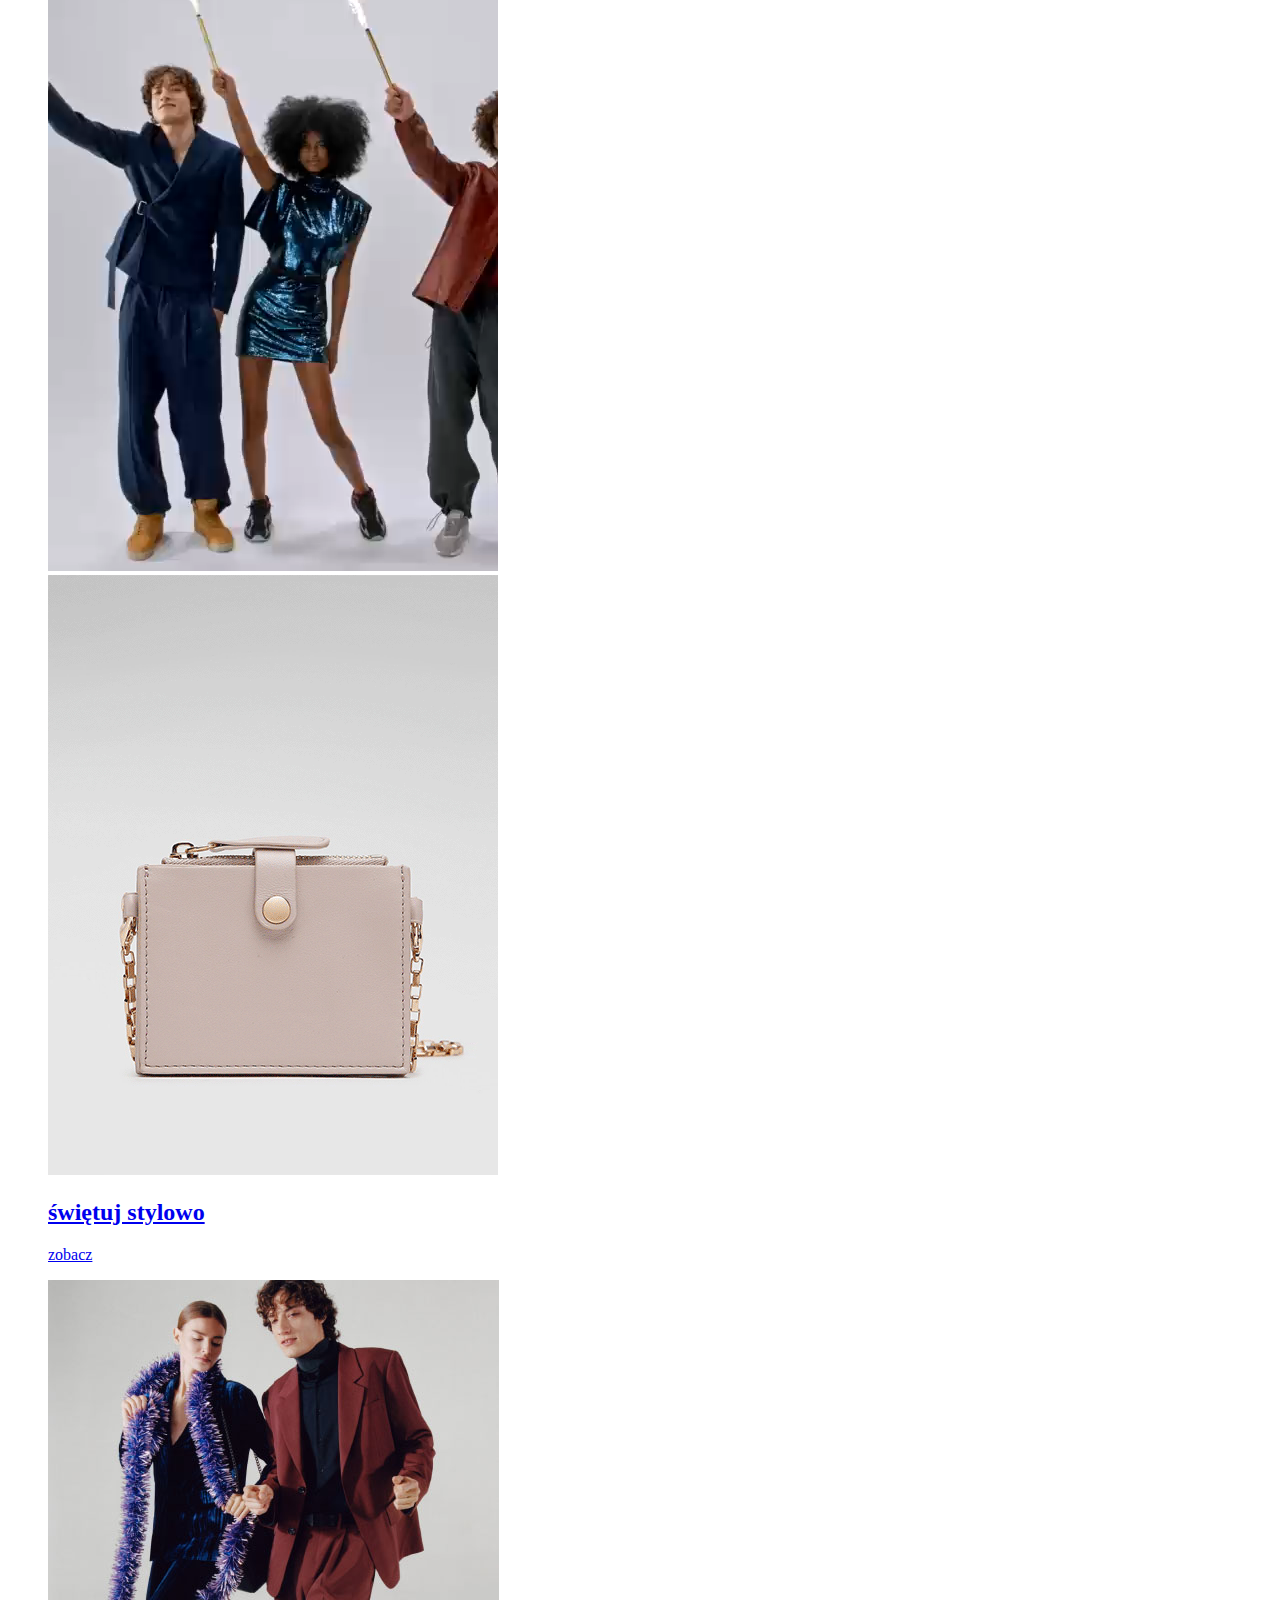
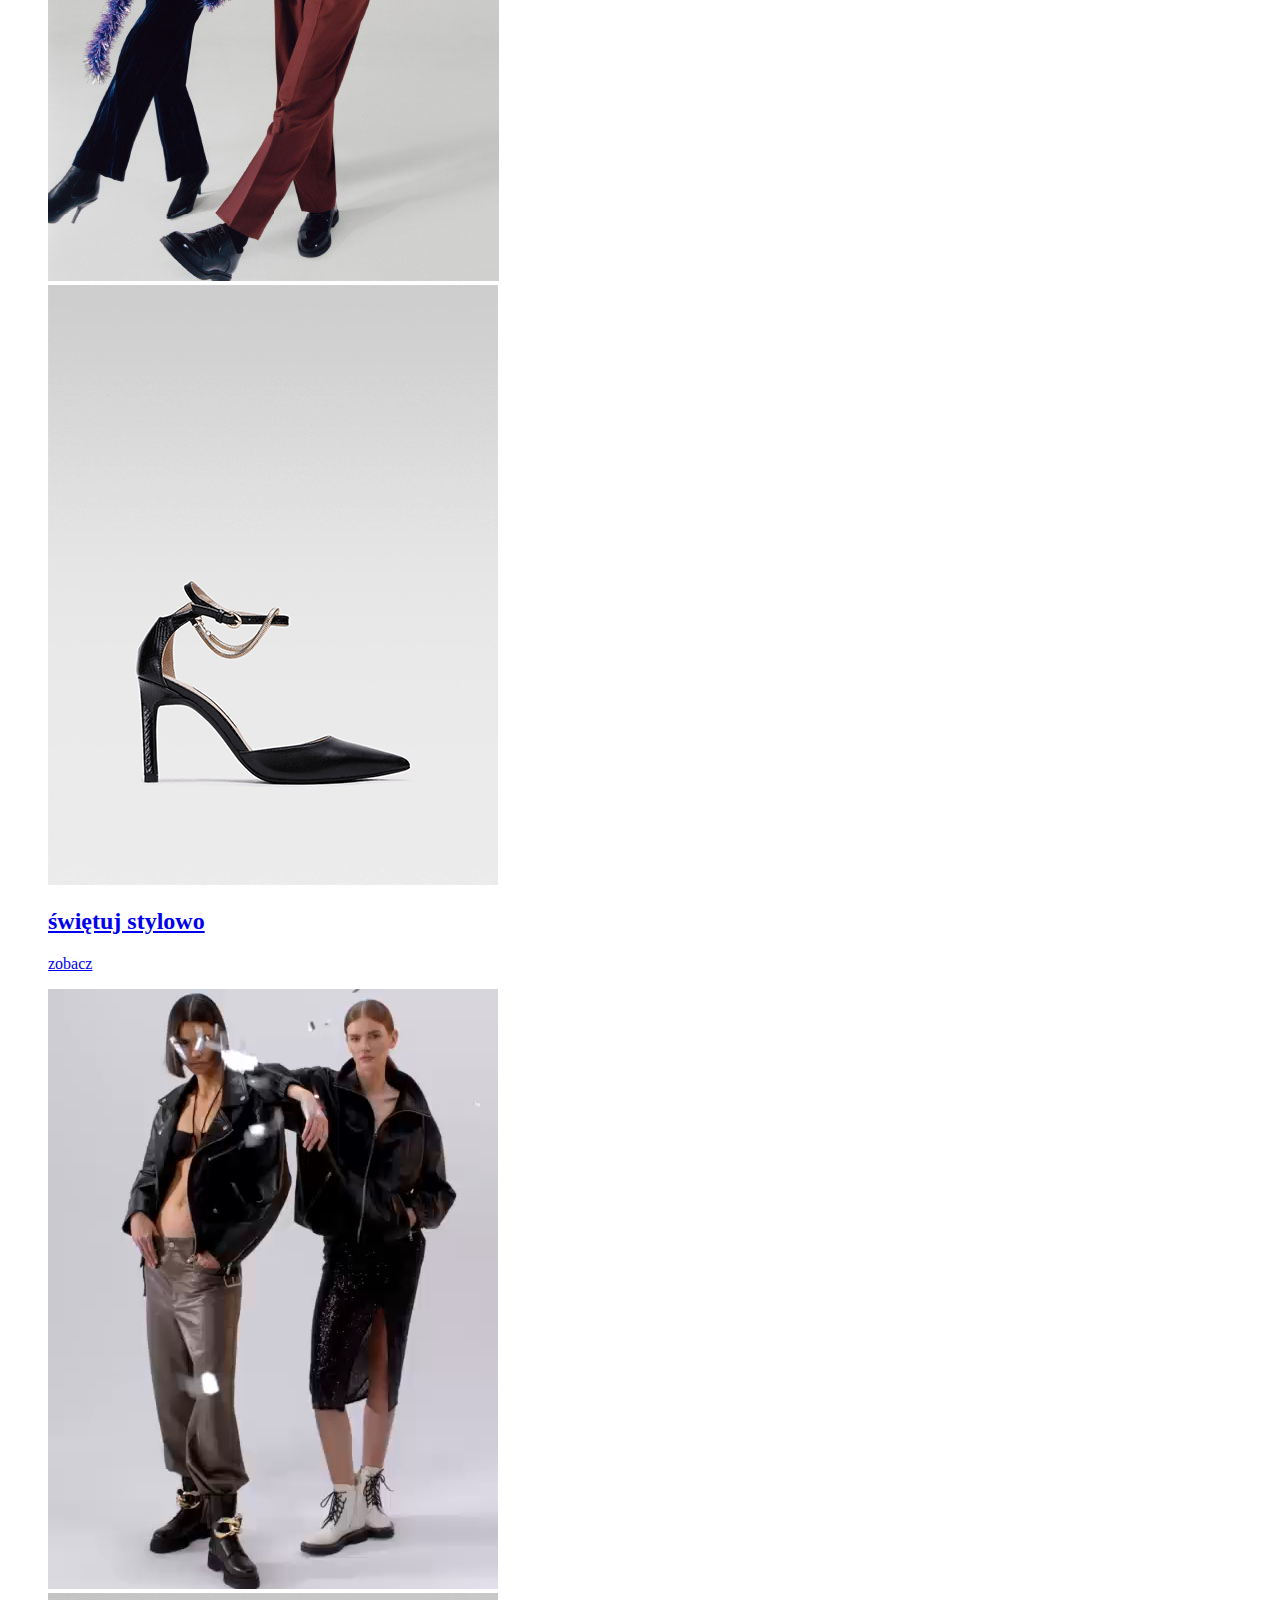
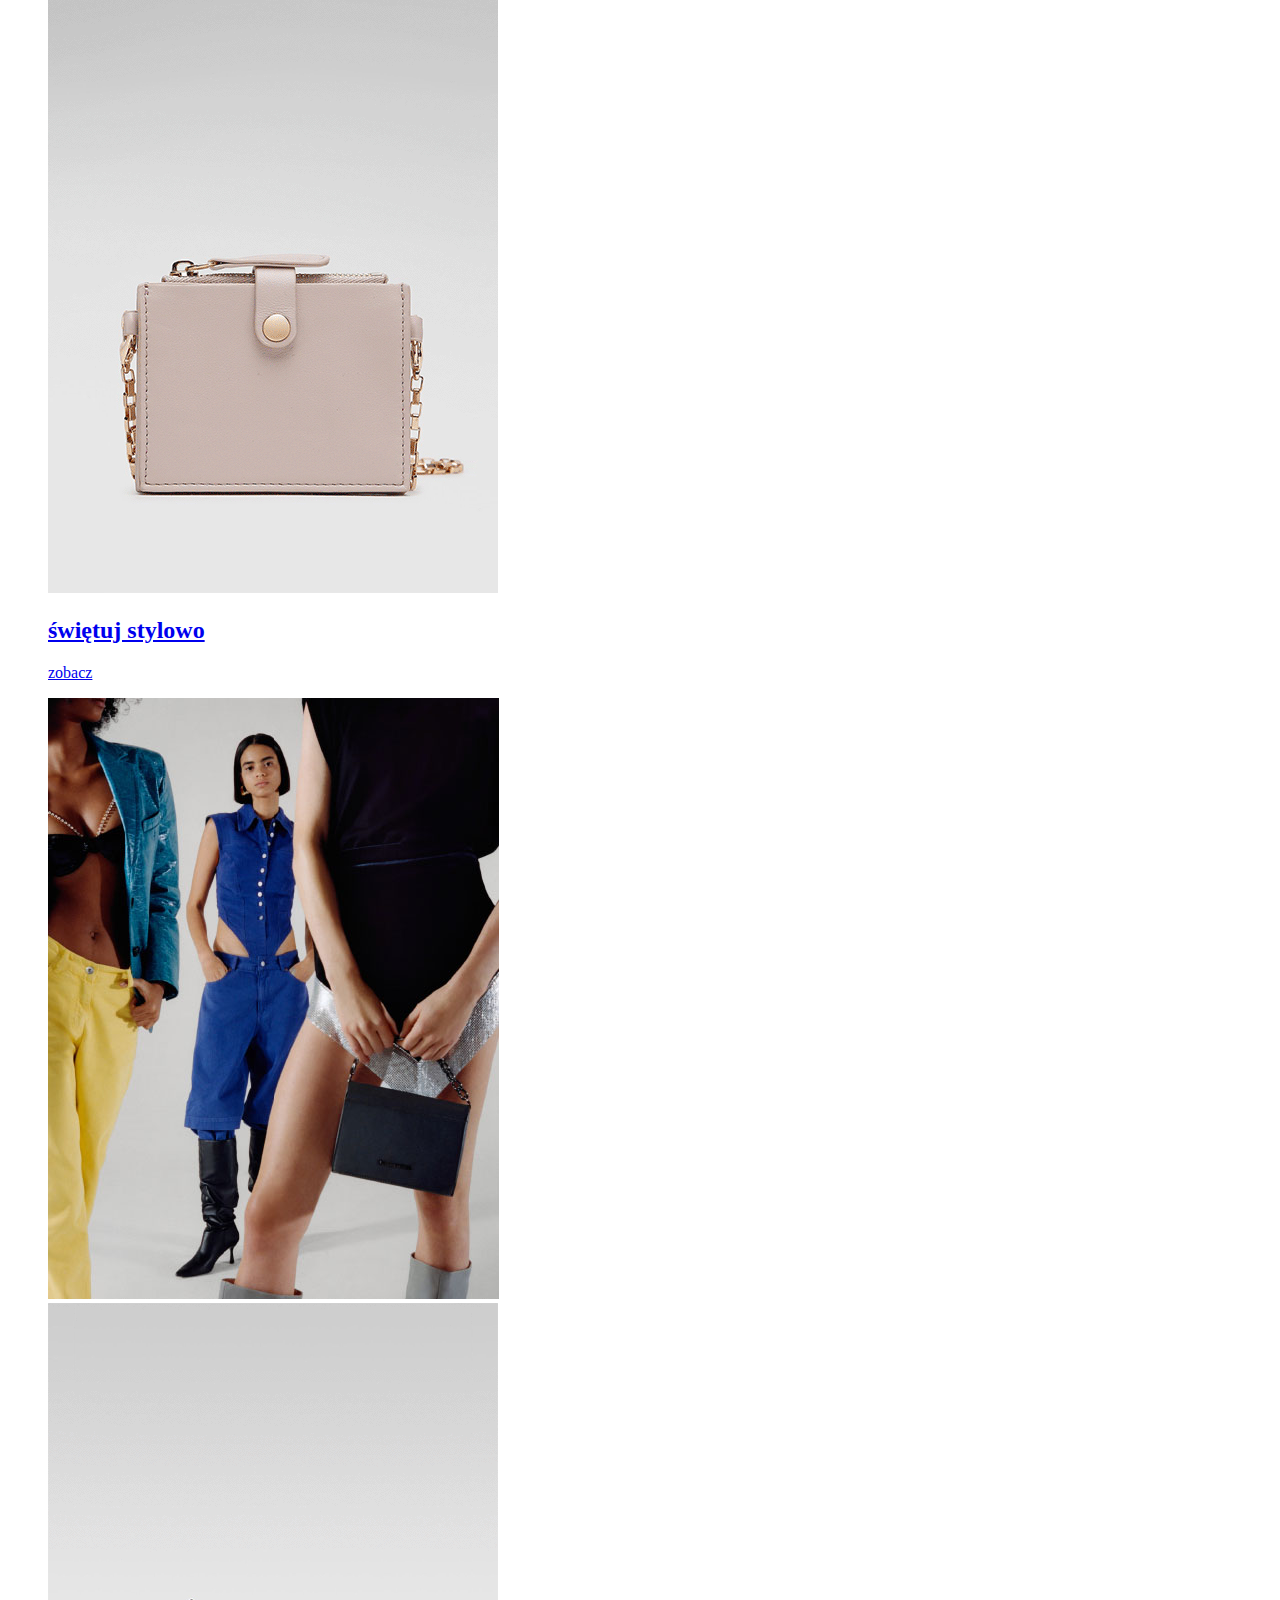
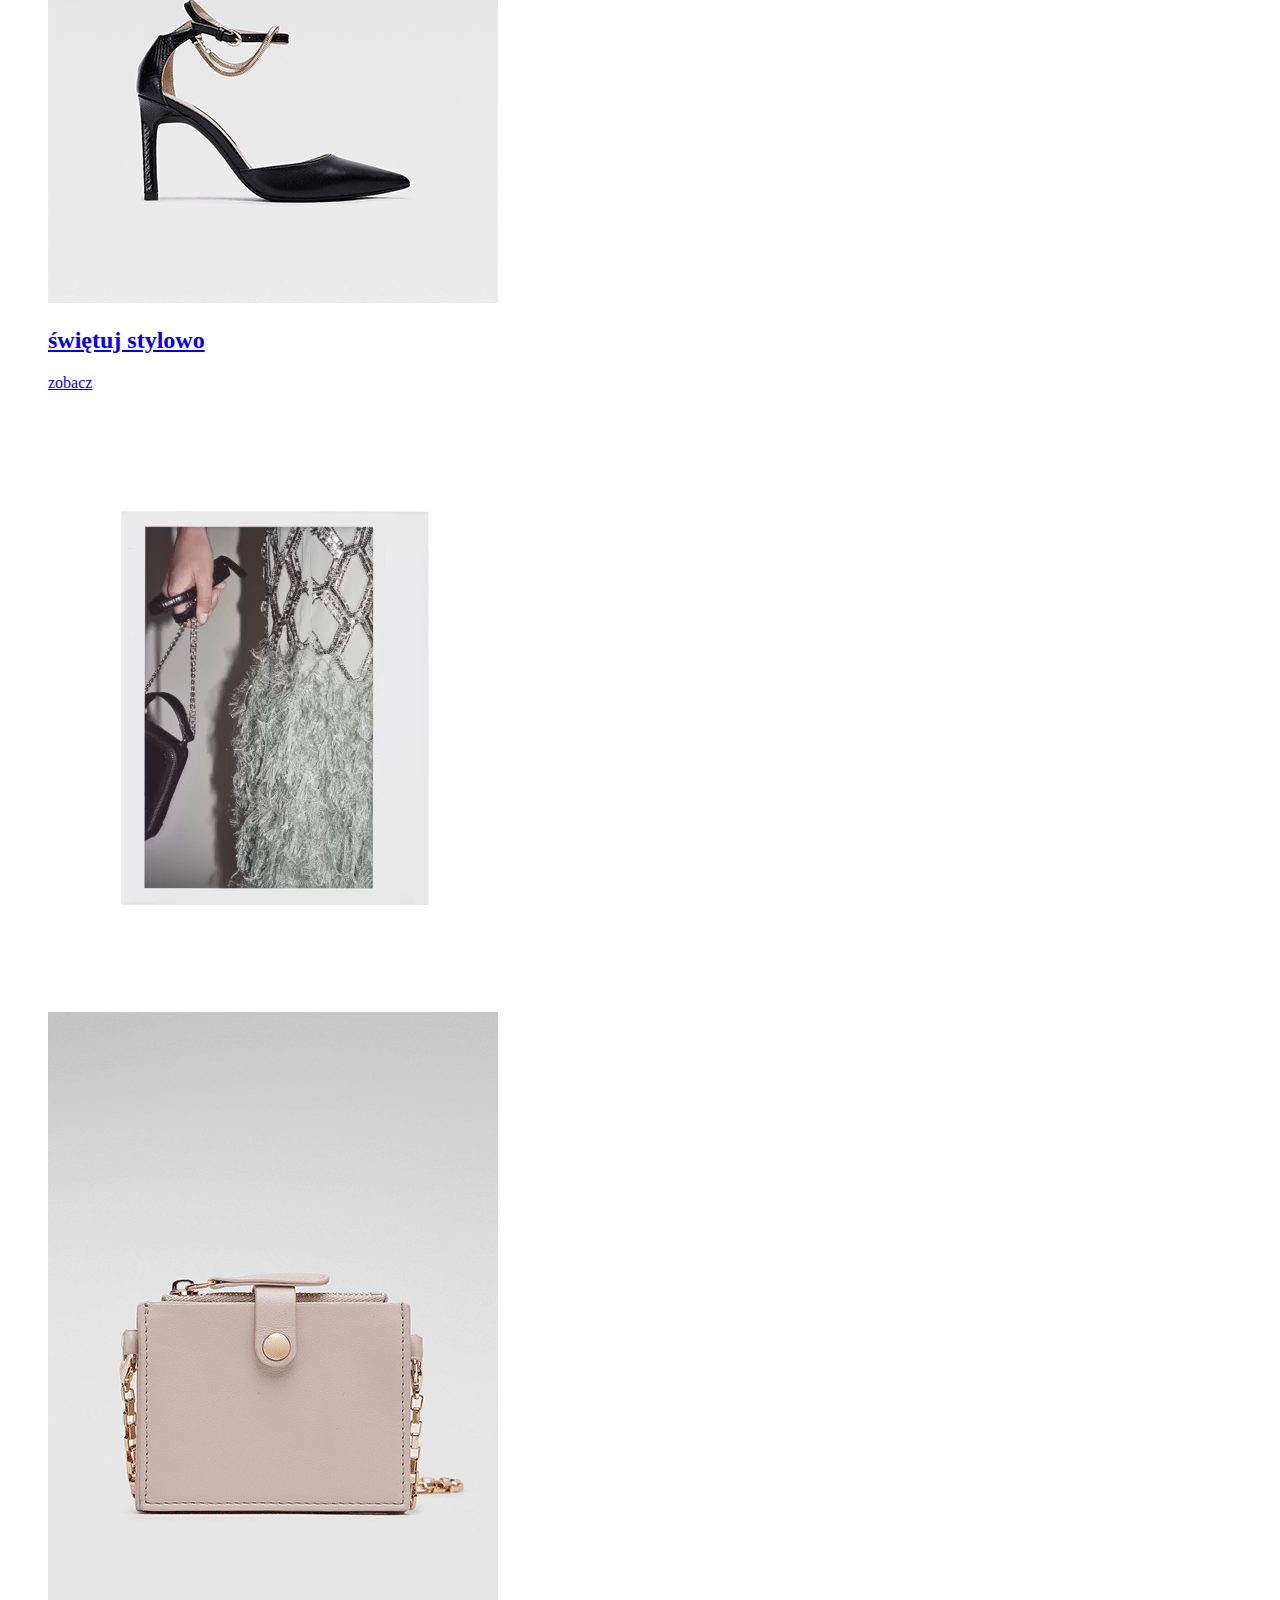
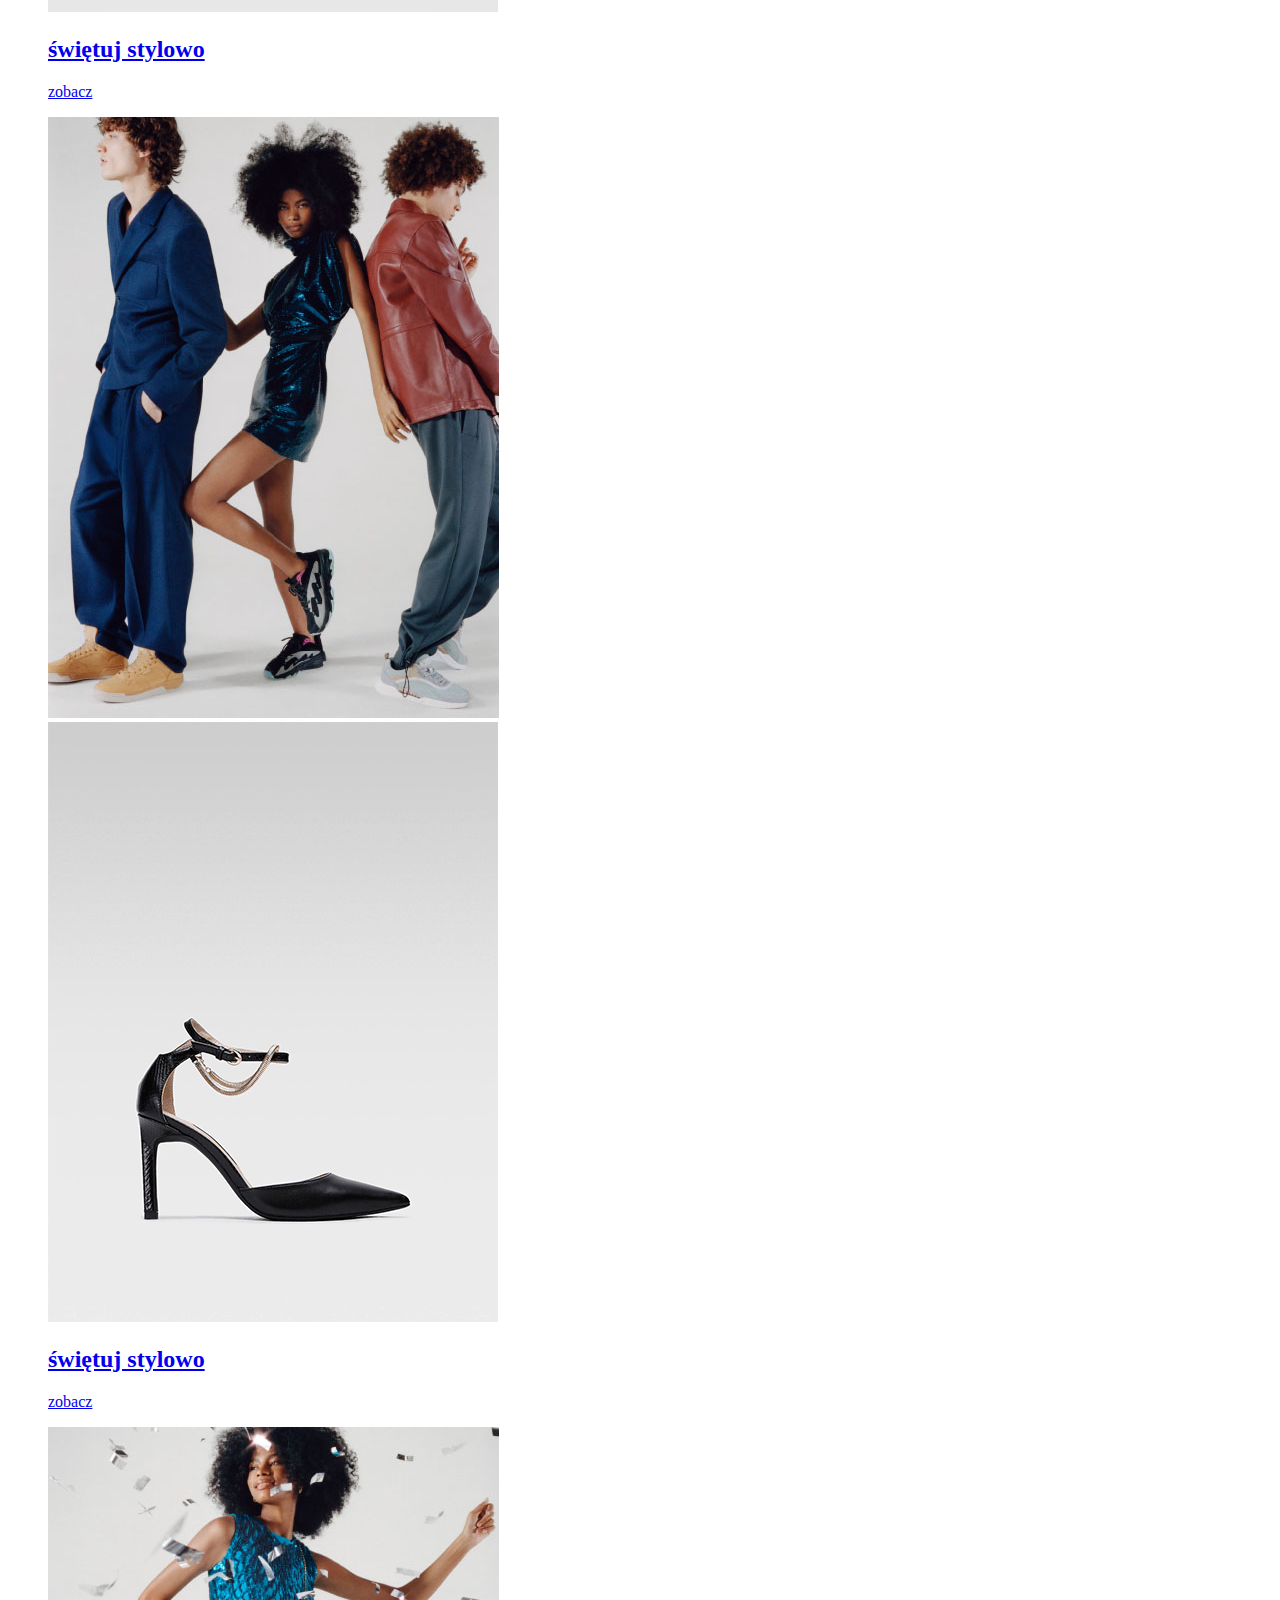
<file: src/pages/index.html>
<!DOCTYPE html>
<html lang="pl">
  <head>
    <meta charset="UTF-8" />
    <meta name="viewport" content="width=device-width, initial-scale=1.0" />
    <title>CCC LP</title>
    <meta name="description" content="" />
  </head>
  <body>
    <main class="main">
      <section class="grid-gallery">
        <header class="grid-gallery__header">
          <h1 class="grid-gallery__title">Festive season</h1>
          <span class="grid-gallery__subtitle">świętuj stylowo</span>
        </header>

        <!-- 1 -->

        <figure
          class="grid-gallery__item animation-on-scroll animation-on-scroll--js"
          style="--aspect-ratio: 450/600"
        >
          <img
            class="grid-gallery__image grid-gallery__image--js"
            src="../assets/images/photo-1.jpg"
            alt="Photo"
          />

          <figcaption class="grid-gallery__packshot">
            <a href="https://ccc.eu/pl/festive-season-aw21" class="grid-gallery__item-link">
              <img
                class="grid-gallery__image"
                src="../assets/images/packshots-1.gif"
                alt="Photo"
              />

              <div class="grid-gallery__item-header">
                <h2 class="grid-gallery__item-title">świętuj stylowo</h2>
                <span class="grid-gallery__item-cta">zobacz</span>
              </div>
            </a>
          </figcaption>
        </figure>

        <!-- 2 -->

        <figure
          class="grid-gallery__item animation-on-scroll animation-on-scroll--js"
          style="--aspect-ratio: 450/600"
        >
          <div class="video-gallery">
            <video class="video-gallery__video" autoplay loop muted playsinline>
              <source src="../assets/video/festive-5.mp4" type="video/mp4" />
            </video>
          </div>

          <figcaption class="grid-gallery__packshot">
            <a href="https://ccc.eu/pl/festive-season-aw21" class="grid-gallery__item-link">
              <img
                class="grid-gallery__image"
                src="../assets/images/packshots-2.gif"
                alt="Photo"
              />

              <div class="grid-gallery__item-header">
                <h2 class="grid-gallery__item-title">świętuj stylowo</h2>
                <span class="grid-gallery__item-cta">zobacz</span>
              </div>
            </a>
          </figcaption>
        </figure>

        <!-- 3 -->

        <figure
          class="grid-gallery__item animation-on-scroll animation-on-scroll--js"
          style="--aspect-ratio: 450/600"
        >
          <img
            class="grid-gallery__image grid-gallery__image--js"
            src="../assets/images/photo-2.jpg"
            alt="Photo"
            loading="lazy"
          />

          <figcaption class="grid-gallery__packshot animation-on-mobile--js">
            <a href="https://ccc.eu/pl/festive-season-aw21" class="grid-gallery__item-link">
              <img
                class="grid-gallery__image"
                src="../assets/images/packshots-1.gif"
                alt="Photo"
              />

              <div class="grid-gallery__item-header">
                <h2 class="grid-gallery__item-title">świętuj stylowo</h2>
                <span class="grid-gallery__item-cta">zobacz</span>
              </div>
            </a>
          </figcaption>
        </figure>

        <!-- 4 -->

        <figure
          class="grid-gallery__item animation-on-scroll animation-on-scroll--js"
          style="--aspect-ratio: 450/600"
        >
          <img
            class="grid-gallery__image grid-gallery__image--js"
            src="../assets/images/photo-3.jpg"
            alt="Photo"
            loading="lazy"
          />

          <figcaption class="grid-gallery__packshot">
            <a href="https://ccc.eu/pl/festive-season-aw21" class="grid-gallery__item-link">
              <img
                class="grid-gallery__image"
                src="../assets/images/packshots-2.gif"
                alt="Photo"
              />

              <div class="grid-gallery__item-header">
                <h2 class="grid-gallery__item-title">świętuj stylowo</h2>
                <span class="grid-gallery__item-cta">zobacz</span>
              </div>
            </a>
          </figcaption>
        </figure>

        <!-- 5 -->

        <figure
          class="grid-gallery__item animation-on-scroll animation-on-scroll--js"
          style="--aspect-ratio: 450/600"
        >
          <div class="video-gallery">
            <video class="video-gallery__video" autoplay loop muted playsinline>
              <source
                src="../assets/video/festive-gif-1.mp4"
                type="video/mp4"
              />
            </video>
          </div>

          <figcaption class="grid-gallery__packshot">
            <a href="https://ccc.eu/pl/festive-season-aw21" class="grid-gallery__item-link">
              <img
                class="grid-gallery__image"
                src="../assets/images/packshots-1.gif"
                alt="Photo"
              />

              <div class="grid-gallery__item-header">
                <h2 class="grid-gallery__item-title">świętuj stylowo</h2>
                <span class="grid-gallery__item-cta">zobacz</span>
              </div>
            </a>
          </figcaption>
        </figure>

        <!-- 6 -->

        <figure
          class="grid-gallery__item animation-on-scroll animation-on-scroll--js"
          style="--aspect-ratio: 450/600"
        >
          <img
            class="grid-gallery__image grid-gallery__image--js"
            src="../assets/images/photo-4.jpg"
            alt="Photo"
            loading="lazy"
          />

          <figcaption class="grid-gallery__packshot animation-on-mobile--js">
            <a href="https://ccc.eu/pl/festive-season-aw21" class="grid-gallery__item-link">
              <img
                class="grid-gallery__image"
                src="../assets/images/packshots-2.gif"
                alt="Photo"
              />

              <div class="grid-gallery__item-header">
                <h2 class="grid-gallery__item-title">świętuj stylowo</h2>
                <span class="grid-gallery__item-cta">zobacz</span>
              </div>
            </a>
          </figcaption>
        </figure>

        <!-- 7 -->

        <figure
          class="grid-gallery__item animation-on-scroll animation-on-scroll--js"
          style="--aspect-ratio: 450/600"
        >
          <div class="video-gallery">
            <video class="video-gallery__video" autoplay loop muted playsinline>
              <source src="../assets/video/festive-2.mp4" type="video/mp4" />
            </video>
          </div>

          <figcaption class="grid-gallery__packshot">
            <a href="https://ccc.eu/pl/festive-season-aw21" class="grid-gallery__item-link">
              <img
                class="grid-gallery__image"
                src="../assets/images/packshots-1.gif"
                alt="Photo"
              />

              <div class="grid-gallery__item-header">
                <h2 class="grid-gallery__item-title">świętuj stylowo</h2>
                <span class="grid-gallery__item-cta">zobacz</span>
              </div>
            </a>
          </figcaption>
        </figure>

        <!-- 8 -->

        <figure
          class="grid-gallery__item animation-on-scroll animation-on-scroll--js"
          style="--aspect-ratio: 450/600"
        >
          <img
            class="grid-gallery__image grid-gallery__image--js"
            src="../assets/images/photo-5.jpg"
            alt="Photo"
            loading="lazy"
          />

          <figcaption class="grid-gallery__packshot animation-on-mobile--js">
            <a href="https://ccc.eu/pl/festive-season-aw21" class="grid-gallery__item-link">
              <img
                class="grid-gallery__image"
                src="../assets/images/packshots-2.gif"
                alt="Photo"
              />

              <div class="grid-gallery__item-header">
                <h2 class="grid-gallery__item-title">świętuj stylowo</h2>
                <span class="grid-gallery__item-cta">zobacz</span>
              </div>
            </a>
          </figcaption>
        </figure>

        <!-- 9 -->

        <figure
          class="grid-gallery__item animation-on-scroll animation-on-scroll--js"
          style="--aspect-ratio: 450/600"
        >
          <div class="video-gallery">
            <video class="video-gallery__video" autoplay loop muted playsinline>
              <source src="../assets/video/festive-3.mp4" type="video/mp4" />
            </video>
          </div>

          <figcaption class="grid-gallery__packshot">
            <a href="https://ccc.eu/pl/festive-season-aw21" class="grid-gallery__item-link">
              <img
                class="grid-gallery__image"
                src="../assets/images/packshots-1.gif"
                alt="Photo"
              />

              <div class="grid-gallery__item-header">
                <h2 class="grid-gallery__item-title">świętuj stylowo</h2>
                <span class="grid-gallery__item-cta">zobacz</span>
              </div>
            </a>
          </figcaption>
        </figure>

        <!-- 10 -->

        <figure
          class="grid-gallery__item animation-on-scroll animation-on-scroll--js"
          style="--aspect-ratio: 450/600"
        >
          <img
            class="grid-gallery__image grid-gallery__image--js"
            src="../assets/images/photo-6.jpg"
            alt="Photo"
            loading="lazy"
          />

          <figcaption class="grid-gallery__packshot animation-on-mobile--js">
            <a href="https://ccc.eu/pl/festive-season-aw21" class="grid-gallery__item-link">
              <img
                class="grid-gallery__image"
                src="../assets/images/packshots-2.gif"
                alt="Photo"
              />

              <div class="grid-gallery__item-header">
                <h2 class="grid-gallery__item-title">świętuj stylowo</h2>
                <span class="grid-gallery__item-cta">zobacz</span>
              </div>
            </a>
          </figcaption>
        </figure>

        <!-- 11 -->

        <figure
          class="grid-gallery__item animation-on-scroll animation-on-scroll--js"
          style="--aspect-ratio: 450/600"
        >
          <div class="video-gallery">
            <video class="video-gallery__video" autoplay loop muted playsinline>
              <source
                src="../assets/video/festive-gif-3.mp4"
                type="video/mp4"
              />
            </video>
          </div>

          <figcaption class="grid-gallery__packshot">
            <a href="https://ccc.eu/pl/festive-season-aw21" class="grid-gallery__item-link">
              <img
                class="grid-gallery__image"
                src="../assets/images/packshots-1.gif"
                alt="Photo"
              />

              <div class="grid-gallery__item-header">
                <h2 class="grid-gallery__item-title">świętuj stylowo</h2>
                <span class="grid-gallery__item-cta">zobacz</span>
              </div>
            </a>
          </figcaption>
        </figure>

        <!-- 12 -->

        <figure
          class="grid-gallery__item animation-on-scroll animation-on-scroll--js"
          style="--aspect-ratio: 450/600"
        >
          <img
            class="grid-gallery__image grid-gallery__image--js"
            src="../assets/images/photo-7.jpg"
            alt="Photo"
            loading="lazy"
          />

          <figcaption class="grid-gallery__packshot animation-on-mobile--js">
            <a href="https://ccc.eu/pl/festive-season-aw21" class="grid-gallery__item-link">
              <img
                class="grid-gallery__image"
                src="../assets/images/packshots-2.gif"
                alt="Photo"
              />

              <div class="grid-gallery__item-header">
                <h2 class="grid-gallery__item-title">świętuj stylowo</h2>
                <span class="grid-gallery__item-cta">zobacz</span>
              </div>
            </a>
          </figcaption>
        </figure>

        <!-- 13 -->

        <figure
          class="grid-gallery__item animation-on-scroll animation-on-scroll--js"
          style="--aspect-ratio: 450/600"
        >
          <img
            class="grid-gallery__image grid-gallery__image--js"
            src="../assets/images/photo-8.jpg"
            alt="Photo"
            loading="lazy"
          />

          <figcaption class="grid-gallery__packshot">
            <a href="https://ccc.eu/pl/festive-season-aw21" class="grid-gallery__item-link">
              <img
                class="grid-gallery__image"
                src="../assets/images/packshots-1.gif"
                alt="Photo"
              />

              <div class="grid-gallery__item-header">
                <h2 class="grid-gallery__item-title">świętuj stylowo</h2>
                <span class="grid-gallery__item-cta">zobacz</span>
              </div>
            </a>
          </figcaption>
        </figure>

        <!-- 14 -->

        <figure
          class="grid-gallery__item animation-on-scroll animation-on-scroll--js"
          style="--aspect-ratio: 450/600"
        >
          <div class="video-gallery">
            <video class="video-gallery__video" autoplay loop muted playsinline>
              <source
                src="../assets/video/festive-gif-2.mp4"
                type="video/mp4"
              />
            </video>
          </div>

          <figcaption class="grid-gallery__packshot">
            <a href="https://ccc.eu/pl/festive-season-aw21" class="grid-gallery__item-link">
              <img
                class="grid-gallery__image"
                src="../assets/images/packshots-2.gif"
                alt="Photo"
              />

              <div class="grid-gallery__item-header">
                <h2 class="grid-gallery__item-title">świętuj stylowo</h2>
                <span class="grid-gallery__item-cta">zobacz</span>
              </div>
            </a>
          </figcaption>
        </figure>

        <!-- 15 -->

        <figure
          class="grid-gallery__item animation-on-scroll animation-on-scroll--js"
          style="--aspect-ratio: 450/600"
        >
          <img
            class="grid-gallery__image grid-gallery__image--js"
            src="../assets/images/photo-9.jpg"
            alt="Photo"
            loading="lazy"
          />

          <figcaption class="grid-gallery__packshot animation-on-mobile--js">
            <a href="https://ccc.eu/pl/festive-season-aw21" class="grid-gallery__item-link">
              <img
                class="grid-gallery__image"
                src="../assets/images/packshots-1.gif"
                alt="Photo"
              />

              <div class="grid-gallery__item-header">
                <h2 class="grid-gallery__item-title">świętuj stylowo</h2>
                <span class="grid-gallery__item-cta">zobacz</span>
              </div>
            </a>
          </figcaption>
        </figure>

        <!-- 16 -->

        <figure
          class="grid-gallery__item animation-on-scroll animation-on-scroll--js"
          style="--aspect-ratio: 450/600"
        >
          <div class="video-gallery">
            <video class="video-gallery__video" autoplay loop muted playsinline>
              <source src="../assets/video/festive-4.mp4" type="video/mp4" />
            </video>
          </div>

          <figcaption class="grid-gallery__packshot">
            <a href="https://ccc.eu/pl/festive-season-aw21" class="grid-gallery__item-link">
              <img
                class="grid-gallery__image"
                src="../assets/images/packshots-1.gif"
                alt="Photo"
              />

              <div class="grid-gallery__item-header">
                <h2 class="grid-gallery__item-title">świętuj stylowo</h2>
                <span class="grid-gallery__item-cta">zobacz</span>
              </div>
            </a>
          </figcaption>
        </figure>

        <!-- 17 -->

        <figure
          class="grid-gallery__item animation-on-scroll animation-on-scroll--js"
          style="--aspect-ratio: 450/600"
        >
          <img
            class="grid-gallery__image grid-gallery__image--js"
            src="../assets/images/photo-10.jpg"
            alt="Photo"
            loading="lazy"
          />

          <figcaption class="grid-gallery__packshot">
            <a href="https://ccc.eu/pl/festive-season-aw21" class="grid-gallery__item-link">
              <img
                class="grid-gallery__image"
                src="../assets/images/packshots-2.gif"
                alt="Photo"
              />

              <div class="grid-gallery__item-header">
                <h2 class="grid-gallery__item-title">świętuj stylowo</h2>
                <span class="grid-gallery__item-cta">zobacz</span>
              </div>
            </a>
          </figcaption>
        </figure>

        <!-- 18 -->

        <figure
          class="grid-gallery__item animation-on-scroll animation-on-scroll--js"
          style="--aspect-ratio: 450/600"
        >
          <div class="video-gallery">
            <video class="video-gallery__video" autoplay loop muted playsinline>
              <source src="../assets/video/festive-1.mp4" type="video/mp4" />
            </video>
          </div>

          <figcaption class="grid-gallery__packshot">
            <a href="https://ccc.eu/pl/festive-season-aw21" class="grid-gallery__item-link">
              <img
                class="grid-gallery__image"
                src="../assets/images/packshots-1.gif"
                alt="Photo"
              />

              <div class="grid-gallery__item-header">
                <h2 class="grid-gallery__item-title">świętuj stylowo</h2>
                <span class="grid-gallery__item-cta">zobacz</span>
              </div>
            </a>
          </figcaption>
        </figure>

        <!-- 19 -->

        <figure
          class="grid-gallery__item animation-on-scroll animation-on-scroll--js"
          style="--aspect-ratio: 450/600"
        >
          <img
            class="grid-gallery__image grid-gallery__image--js"
            src="../assets/images/photo-11.jpg"
            alt="Photo"
            loading="lazy"
          />

          <figcaption class="grid-gallery__packshot animation-on-mobile--js">
            <a href="https://ccc.eu/pl/festive-season-aw21" class="grid-gallery__item-link">
              <img
                class="grid-gallery__image"
                src="../assets/images/packshots-2.gif"
                alt="Photo"
              />

              <div class="grid-gallery__item-header">
                <h2 class="grid-gallery__item-title">świętuj stylowo</h2>
                <span class="grid-gallery__item-cta">zobacz</span>
              </div>
            </a>
          </figcaption>
        </figure>

        <!-- 20 -->

        <figure
          class="grid-gallery__item animation-on-scroll animation-on-scroll--js"
          style="--aspect-ratio: 450/600"
        >
          <div class="video-gallery">
            <video class="video-gallery__video" autoplay loop muted playsinline>
              <source
                src="../assets/video/festive-gif-4.mp4"
                type="video/mp4"
              />
            </video>
          </div>
          <figcaption class="grid-gallery__packshot">
            <a href="https://ccc.eu/pl/festive-season-aw21" class="grid-gallery__item-link">
              <img
                class="grid-gallery__image"
                src="../assets/images/packshots-1.gif"
                alt="Photo"
              />

              <div class="grid-gallery__item-header">
                <h2 class="grid-gallery__item-title">świętuj stylowo</h2>
                <span class="grid-gallery__item-cta">zobacz</span>
              </div>
            </a>
          </figcaption>
        </figure>

        <!-- 21 -->

        <figure
          class="grid-gallery__item animation-on-scroll animation-on-scroll--js"
          style="--aspect-ratio: 450/600"
        >
          <img
            class="grid-gallery__image grid-gallery__image--js"
            src="../assets/images/photo-12.jpg"
            alt="Photo"
            loading="lazy"
          />
          <figcaption class="grid-gallery__packshot">
            <a href="https://ccc.eu/pl/festive-season-aw21" class="grid-gallery__item-link">
              <img
                class="grid-gallery__image"
                src="../assets/images/packshots-1.gif"
                alt="Photo"
              />

              <div class="grid-gallery__item-header">
                <h2 class="grid-gallery__item-title">świętuj stylowo</h2>
                <span class="grid-gallery__item-cta">zobacz</span>
              </div>
            </a>
          </figcaption>
        </figure>

        <!-- 22 -->

        <figure
          class="grid-gallery__item animation-on-scroll animation-on-scroll--js"
          style="--aspect-ratio: 450/600"
        >
          <div class="video-gallery">
            <video class="video-gallery__video" autoplay loop muted playsinline>
              <source
                src="../assets/video/festive-gif-5.mp4"
                type="video/mp4"
              />
            </video>
          </div>
          <figcaption class="grid-gallery__packshot">
            <a href="https://ccc.eu/pl/festive-season-aw21" class="grid-gallery__item-link">
              <img
                class="grid-gallery__image"
                src="../assets/images/packshots-1.gif"
                alt="Photo"
              />

              <div class="grid-gallery__item-header">
                <h2 class="grid-gallery__item-title">świętuj stylowo</h2>
                <span class="grid-gallery__item-cta">zobacz</span>
              </div>
            </a>
          </figcaption>
        </figure>

        <!-- 23 -->

        <figure
          class="grid-gallery__item animation-on-scroll animation-on-scroll--js"
          style="--aspect-ratio: 450/600"
        >
          <img
            class="grid-gallery__image grid-gallery__image--js"
            src="../assets/images/photo-13.jpg"
            alt="Photo"
            loading="lazy"
          />

          <figcaption class="grid-gallery__packshot animation-on-mobile--js">
            <a href="https://ccc.eu/pl/festive-season-aw21" class="grid-gallery__item-link">
              <img
                class="grid-gallery__image"
                src="../assets/images/packshots-2.gif"
                alt="Photo"
              />

              <div class="grid-gallery__item-header">
                <h2 class="grid-gallery__item-title">świętuj stylowo</h2>
                <span class="grid-gallery__item-cta">zobacz</span>
              </div>
            </a>
          </figcaption>
        </figure>

        <!-- 24 -->

        <figure
          class="grid-gallery__item animation-on-scroll animation-on-scroll--js"
          style="--aspect-ratio: 450/600"
        >
          <div class="video-gallery">
            <video class="video-gallery__video" autoplay loop muted playsinline>
              <source src="../assets/video/festive-5.mp4" type="video/mp4" />
            </video>
          </div>

          <figcaption class="grid-gallery__packshot">
            <a href="https://ccc.eu/pl/festive-season-aw21" class="grid-gallery__item-link">
              <img
                class="grid-gallery__image"
                src="../assets/images/packshots-1.gif"
                alt="Photo"
              />

              <div class="grid-gallery__item-header">
                <h2 class="grid-gallery__item-title">świętuj stylowo</h2>
                <span class="grid-gallery__item-cta">zobacz</span>
              </div>
            </a>
          </figcaption>
        </figure>

        <!-- last -->

        <figure
          class="
            grid-gallery__item grid-gallery__item--last
            animation-on-scroll animation-on-scroll--js
          "
          style="--aspect-ratio: 1350/1012"
        >
        <a href="https://ccc.eu/pl/festive-season-aw21" class="grid-gallery__item-link">
          <picture>
            <source
              srcset="../assets/images/photo-14-l.jpg"
              media="(min-width: 1440px)"
            />
            <source
              srcset="../assets/images/photo-14-m.jpg"
              media="(min-width: 455px)"
            />
            <img
              class="grid-gallery__image grid-gallery__image--js"
              src="../assets/images/photo-14-xs.jpg"
              alt="Photo"
              loading="lazy"
            />
          </picture>
          </a>
        </figure>
      </section>
      <footer class="button">
        <a class="button__link-underlined" href="https://ccc.eu/pl/festive-season-aw21"
          >Zobacz wszystkie produkty</a
        >
      </footer>
    </main>
  </body>
</html>
</file>
<file: index.36d8ff88.css>
/*! normalize.css v8.0.1 | MIT License | github.com/necolas/normalize.css */html{line-height:1.15;-webkit-text-size-adjust:100%}body{margin:0}main{display:block}h1{font-size:2em;margin:.67em 0}hr{box-sizing:content-box;height:0;overflow:visible}pre{font-family:monospace,monospace;font-size:1em}a{background-color:transparent}abbr[title]{border-bottom:none;text-decoration:underline;-webkit-text-decoration:underline dotted;text-decoration:underline dotted}b,strong{font-weight:bolder}code,kbd,samp{font-family:monospace,monospace;font-size:1em}small{font-size:80%}sub,sup{font-size:75%;line-height:0;position:relative;vertical-align:baseline}sub{bottom:-0.25em}sup{top:-0.5em}img{border-style:none}button,input,optgroup,select,textarea{font-family:inherit;font-size:100%;line-height:1.15;margin:0}button,input{overflow:visible}button,select{text-transform:none}button,[type=button],[type=reset],[type=submit]{-webkit-appearance:button}button::-moz-focus-inner,[type=button]::-moz-focus-inner,[type=reset]::-moz-focus-inner,[type=submit]::-moz-focus-inner{border-style:none;padding:0}button:-moz-focusring,[type=button]:-moz-focusring,[type=reset]:-moz-focusring,[type=submit]:-moz-focusring{outline:1px dotted ButtonText}fieldset{padding:.35em .75em .625em}legend{box-sizing:border-box;color:inherit;display:table;max-width:100%;padding:0;white-space:normal}progress{vertical-align:baseline}textarea{overflow:auto}[type=checkbox],[type=radio]{box-sizing:border-box;padding:0}[type=number]::-webkit-inner-spin-button,[type=number]::-webkit-outer-spin-button{height:auto}[type=search]{-webkit-appearance:textfield;outline-offset:-2px}[type=search]::-webkit-search-decoration{-webkit-appearance:none}::-webkit-file-upload-button{-webkit-appearance:button;font:inherit}details{display:block}summary{display:list-item}template{display:none}[hidden]{display:none}@font-face{font-family:"UniversLTPro-BoldExt";src:url("https://ccc-frontend.github.io/fonts/fonts/Linotype-UniversLTPro-BoldExt.woff2") format("woff2");font-display:swap}@-webkit-keyframes circles{0%{transform:translate(-50%, -50%) scale(1)}20%{transform:translate(-50%, -50%) scale(1.5)}30%{transform:translate(-50%, -50%) scale(0.8)}70%{transform:translate(-50%, -50%) scale(1.9)}100%{transform:translate(-50%, -50%) scale(1)}}@keyframes circles{0%{transform:translate(-50%, -50%) scale(1)}20%{transform:translate(-50%, -50%) scale(1.5)}30%{transform:translate(-50%, -50%) scale(0.8)}70%{transform:translate(-50%, -50%) scale(1.9)}100%{transform:translate(-50%, -50%) scale(1)}}.header{margin:100px 0;width:100%;position:relative;display:flex;flex-direction:column;align-items:center}@media(max-width: 455px){.header{margin:60px 0}}@media(max-width: 1300px){.header{padding:0 15px}}.header__wrapper{width:70%;margin:0 0 30px;position:relative}@media(max-width: 455px){.header__wrapper{width:100%}}.header__image{width:100%}.header__logo{position:relative;z-index:2020;width:100px}.header__circles{position:absolute;top:50%;left:50%;will-change:transform;width:220px;height:220px;background:rgba(0,0,0,.1);border-radius:50%;-webkit-animation:circles 20s ease-in infinite;animation:circles 20s ease-in infinite}.header__circles::after{position:absolute;top:50%;left:50%;will-change:transform;width:220px;height:220px;background:rgba(0,0,0,.1);border-radius:50%;content:"";display:block;z-index:1;-webkit-animation:circles 17s ease-out infinite;animation:circles 17s ease-out infinite}.header__circles::before{position:absolute;top:50%;left:50%;will-change:transform;width:220px;height:220px;background:rgba(0,0,0,.1);border-radius:50%;content:"";display:block;z-index:1;-webkit-animation:circles 20s ease-in infinite;animation:circles 20s ease-in infinite}.grid-gallery{width:100vw;position:absolute;left:calc((100vw - 100%)/-2);top:0;display:grid;grid-template-rows:auto;grid-template-columns:repeat(var(--columns), 1fr)}.grid-gallery__header{margin:0;grid-column:1/-1;height:100px;display:flex;justify-content:space-between;align-items:flex-end}.grid-gallery__title{font-size:20px;font-weight:normal;line-height:1;padding:0;margin:0 10px 25px}@media(min-width: 768px){.grid-gallery__title{font-size:33px;margin:0 30px 25px}}.grid-gallery__subtitle{font-size:9px;font-weight:normal;text-transform:uppercase;line-height:1.2;padding:0;margin:0 10px 27px}@media(min-width: 768px){.grid-gallery__subtitle{font-size:13px;margin:0 30px 27px}}.grid-gallery__item{margin:0}.grid-gallery__item--last{grid-column:1/-1}.grid-gallery__image{width:100%;height:auto;display:block;transition:.8s opacity}.grid-gallery__packshot{position:absolute;top:0;left:0;width:100%;height:100%;opacity:0;transition:.3s opacity}.grid-gallery__packshot:hover{opacity:1}.grid-gallery__item-header{position:absolute;left:0;bottom:0;width:100%;display:flex;justify-content:space-between;align-items:center}.grid-gallery__item-title{margin:8px 15px;font-size:11px;font-weight:normal;text-transform:uppercase}.grid-gallery__item-cta{margin:8px 15px;font-size:11px;font-weight:normal;text-transform:uppercase}.grid-gallery__item-link{color:inherit;text-decoration:none}.video-gallery{width:100%}.video-gallery__video{width:100%;height:100%;display:block}.button{margin:0 0 100px 0;width:100%;text-align:center;display:flex;justify-content:center;align-items:center;font-family:"UniversLTPro-BoldExt",sans-serif}@media(max-width: 455px){.button{margin:0 0 60px 0}}@media(max-width: 1300px){.button{padding:0 15px}}.button__link{display:block;padding:10px 40px;font-size:12px;line-height:1.4;border-radius:0;border:1px solid #000;color:#000;text-transform:uppercase;text-decoration:none;letter-spacing:.02em;margin:30px 0;transition:.2s}.button__link:hover{color:#fff;background-color:#000}.button__link--black{color:#fff;background-color:#000}.button__link--black:hover{background-color:transparent;color:#000}.button__link-underlined{font-size:12px;color:#000;line-height:1.4;text-transform:uppercase;text-decoration:none;letter-spacing:.02em;margin:30px 0;border-bottom:1px solid #000}.animation-on-scroll{transition:.8s opacity}.animation-on-scroll--before{opacity:0}body{overflow-x:hidden}.main{color:#000;font-family:"UniversLTPro-BoldExt",sans-serif;font-size:16px;line-height:1.4;font-weight:normal;letter-spacing:normal;min-height:100vh;min-width:320px;max-width:1300px;margin:0 auto;position:relative;box-sizing:border-box;--columns: 1;--rows: calc((var(--items)) / (var(--columns)));--items: 24;--small-image-aspect-ratio: 450/600;--large-image-aspect-ratio: 1350/1012;--item-width: calc(100vw / (var(--columns)));--item-height: calc((var(--item-width)) / (var(--small-image-aspect-ratio)));--gallery-height: calc((var(--item-height) * var(--rows)));--large-image-height: calc(100vw / (var(--large-image-aspect-ratio)));--header-height: 100px;--large-image-with-header: calc( (var(--header-height)) + (var(--large-image-height)) );--gallery-height-with-all: calc( (var(--gallery-height)) + (var(--large-image-with-header)) )}.main *,.main *:before,.main *:after{box-sizing:inherit}@media(min-width: 455px){.main{--columns: 2}}@media(min-width: 768px){.main{--columns: 3}}@media(min-width: 1024px){.main{--columns: 4}}@media(min-width: 2560px){.main{--columns: 6}}.main::before{content:"";display:block;width:100%;height:var(--gallery-height-with-all)}.main [style*="--aspect-ratio"]{position:relative}.main [style*="--aspect-ratio"]::before{content:"";display:block;padding-bottom:calc(100%/(var(--aspect-ratio)))}.main [style*="--aspect-ratio"]>:first-child{position:absolute;top:0;left:0;width:100%}
</file>
